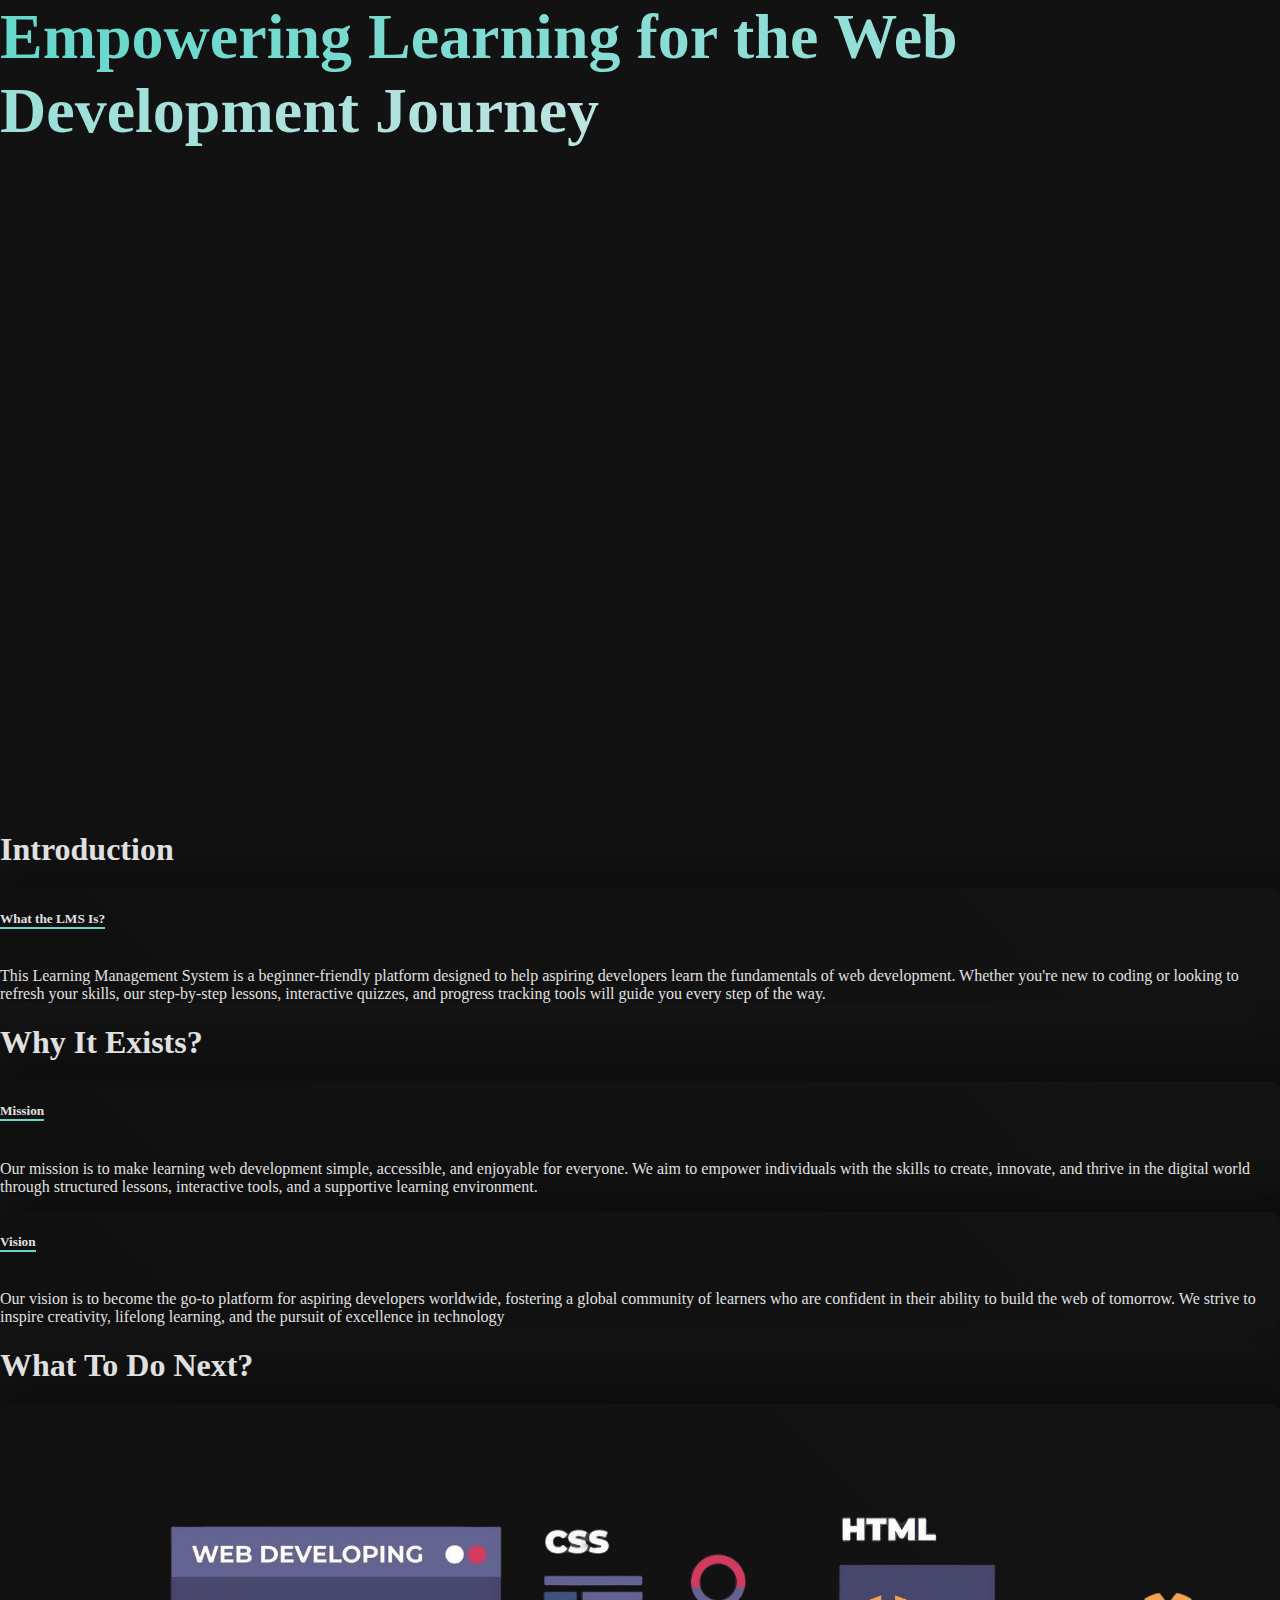
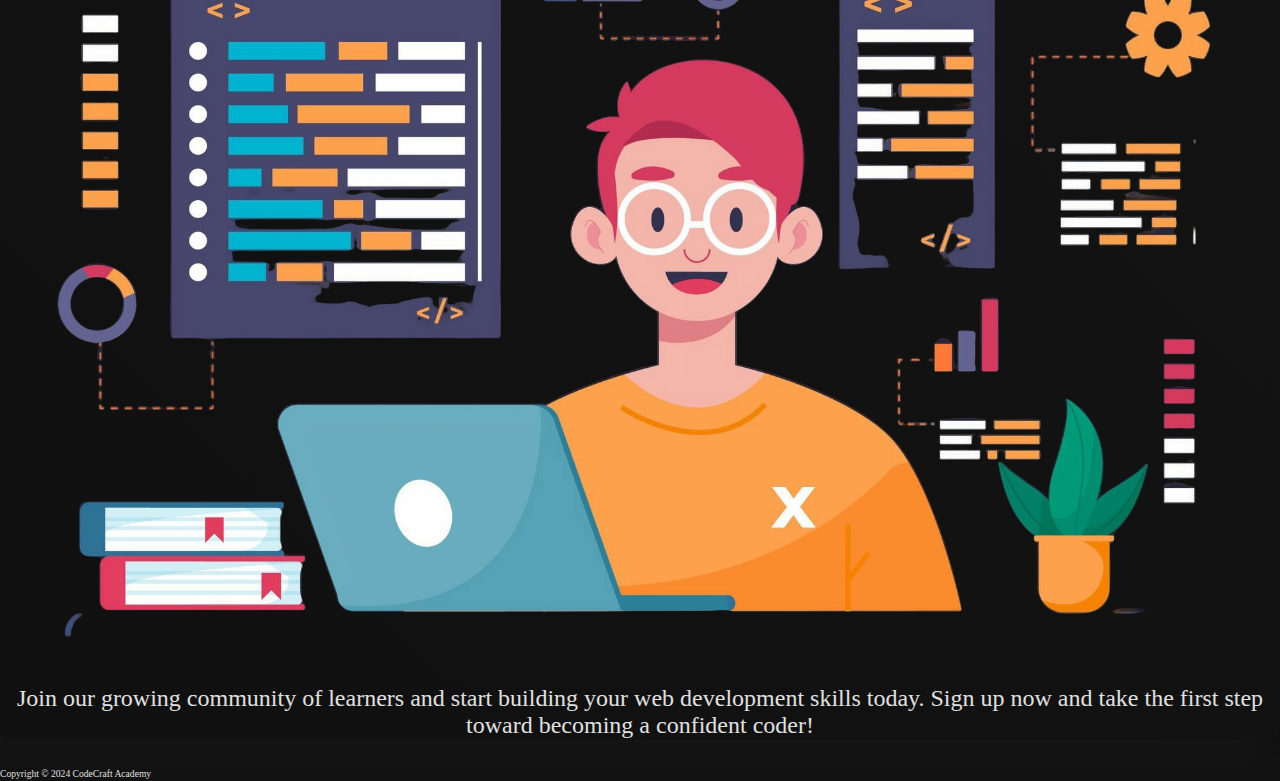
<file: About.html>
<!DOCTYPE html>
<html lang="en">
<head>
    <meta charset="UTF-8">
    <meta name="viewport" content="width=device-width, initial-scale=1.0">
    <title>About</title>
    <link rel="stylesheet" href="Style.css">
    <link href="https://cdn.jsdelivr.net/npm/bootstrap-icons/font/bootstrap-icons.css" rel="stylesheet">
</head>
<body>
    <div class="container-fluid p-0 about-page">
        <div class="wrap-section d-flex justify-content-center align-items-center">
            <section class="container">
                <span class="home-headline" id="home-headline">
                    Empowering Learning for the Web Development Journey
                </span>
            </section>
        </div>

        <section class="container-fluid">
            <h1 class="my-5 text-center section-headings">Introduction</h1>
            <section class="d-flex justify-content-center align-items-center inner-container p-2 rounded-1">
                <section class="introduction-text-container container p-4 rounded-1">
                    <h5 class="introduction-question mb-4">What the LMS Is?</h5>
                    <p class="introduction-answer mb-5">
                        This Learning Management System is a beginner-friendly platform designed to help aspiring developers learn the fundamentals of web development. Whether you're new to coding or looking to refresh your skills, our step-by-step lessons, interactive quizzes, and progress tracking tools will guide you every step of the way.
                    </p>
                </section>
            </section>
        </section>

        <section class="container-fluid">
            <h1 class="my-5 text-center section-headings">Why It Exists?</h1>
            <section>
                <div class="inner-container container p-2 d-flex justify-content-center align-items-center gap-2 rounded-1">
                    <section class="introduction-text-container p-4 rounded-1 col-md-2 col-sm-1 w-50 container p-0">
                        <h5 class="introduction-question mb-4 mission-vision-heading">Mission</h5>
                        <p class="introduction-answer">
                            Our mission is to make learning web development simple, accessible, and enjoyable for everyone. We aim to empower individuals with the skills to create, innovate, and thrive in the digital world through structured lessons, interactive tools, and a supportive learning environment.
                        </p>
                    </section>

                    <section class="introduction-text-container container w-50 p-4 rounded-1 col-md-2 col-sm-1 p-0">
                        <h5 class="introduction-question mb-4 mission-vision-heading">Vision</h5>
                        <p class="introduction-answer">
                            Our vision is to become the go-to platform for aspiring developers worldwide, fostering a global community of learners who are confident in their ability to build the web of tomorrow. We strive to inspire creativity, lifelong learning, and the pursuit of excellence in technology
                        </p>
                    </section>
                </div>   
            </section>
        </section>

        <section class="container-fluid">
            <h1 class="my-5 text-center section-headings">What To Do Next?</h1>
            <section class="container what-container d-flex justify-content-center align-items-center p-2">
                <div class="col-md-2 col-sm-1 w-50 container">
                    <img src="webdeveloper.png" class="what-img" alt="Web Developer">
                </div>
                <div class="container col-md-2 col-sm-1 w-50">
                    <p class="what-text">
                        Join our growing community of learners and start building your web development skills today. Sign up now and take the first step toward becoming a confident coder!
                    </p>
                </div>
            </section>
        </section>

        <footer class="d-flex justify-content-center mt-5">
            <span class="footer-text">Copyright &copy; 2024 CodeCraft Academy</span>
        </footer>
    </div>
</body>
</html>
</file>
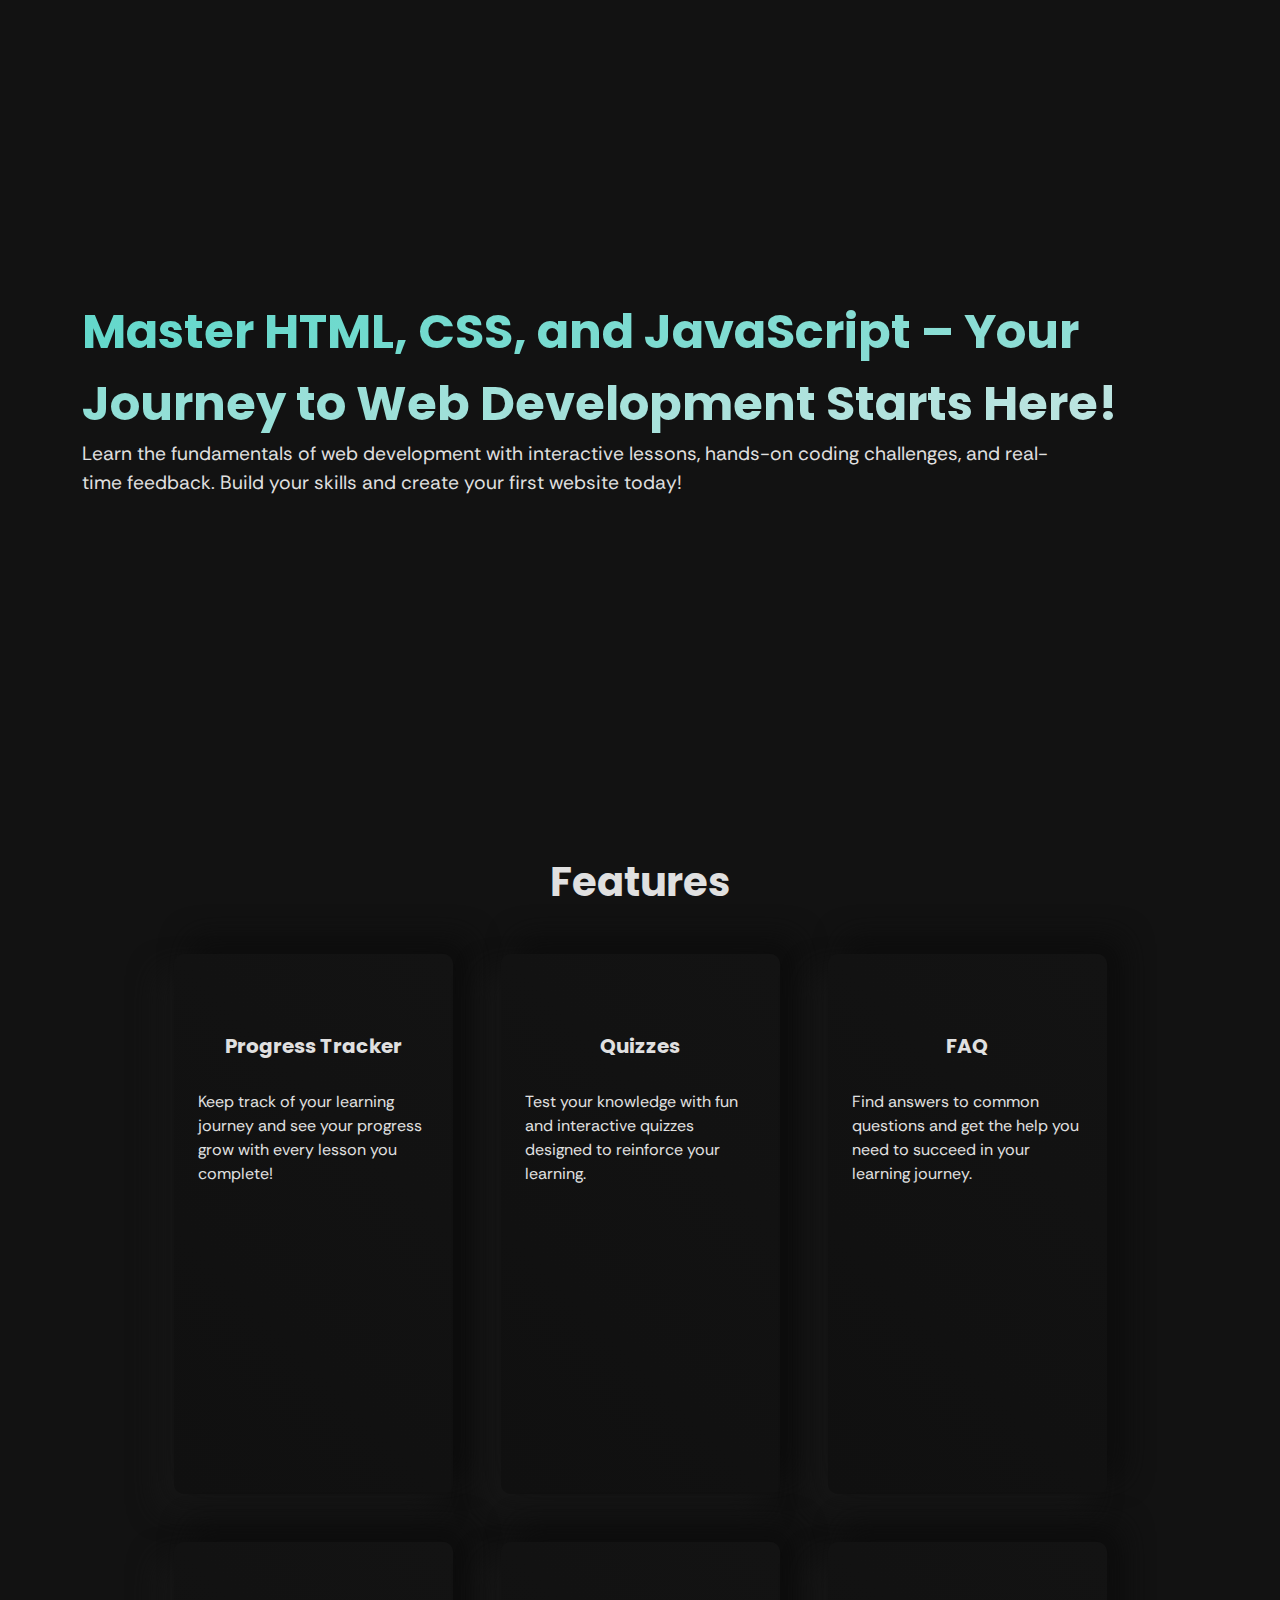
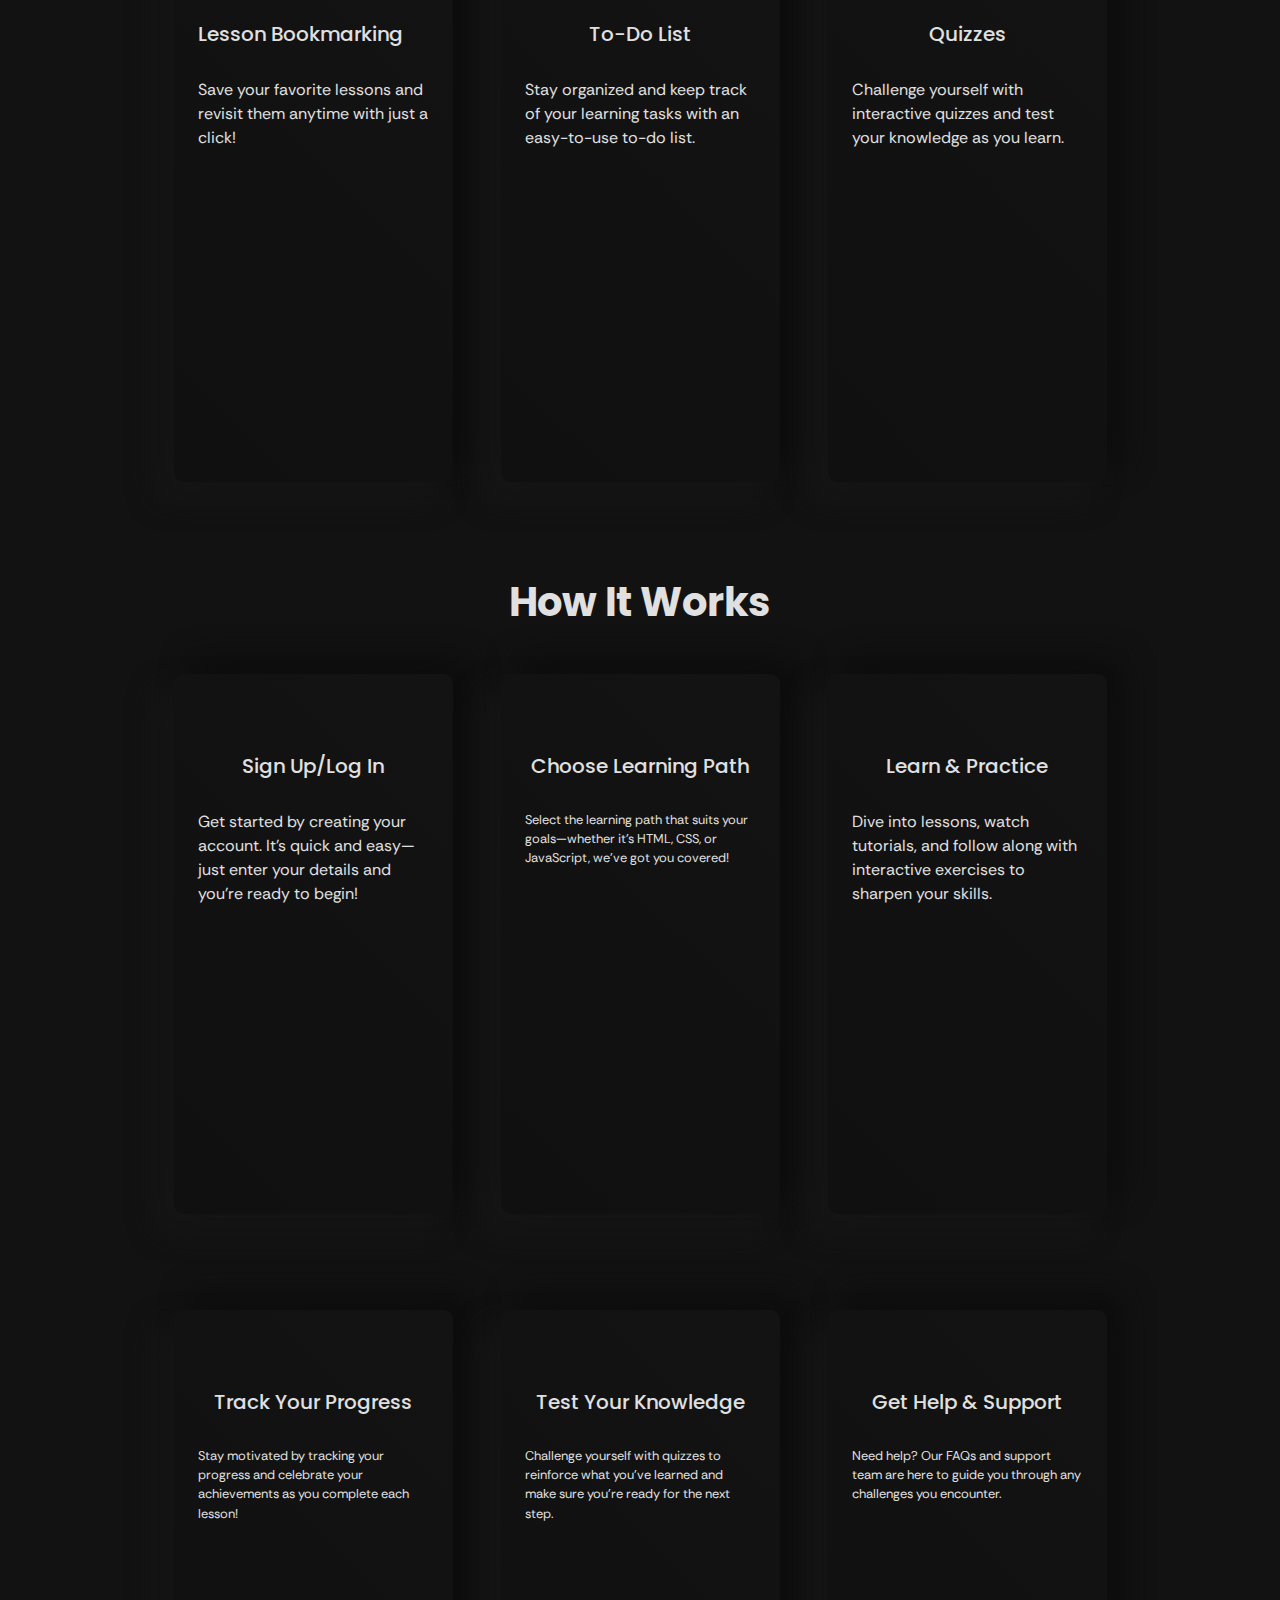
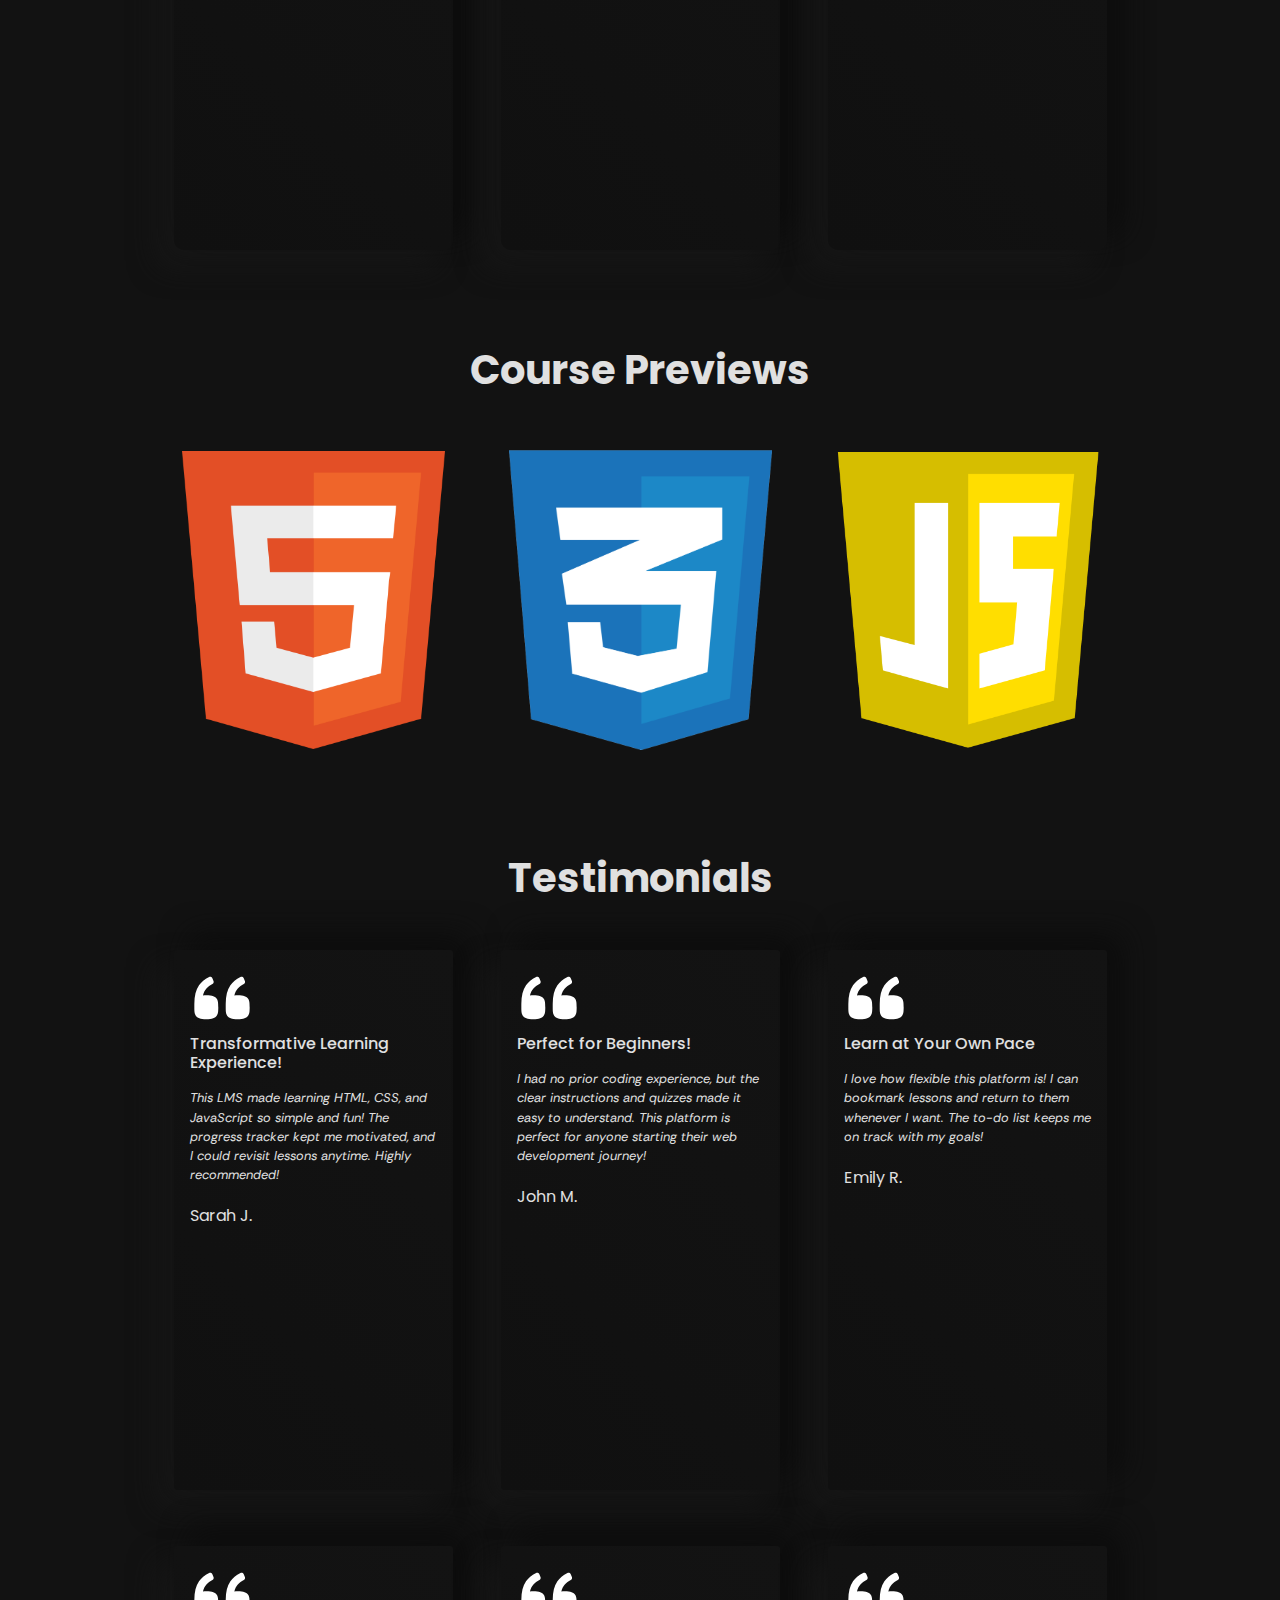
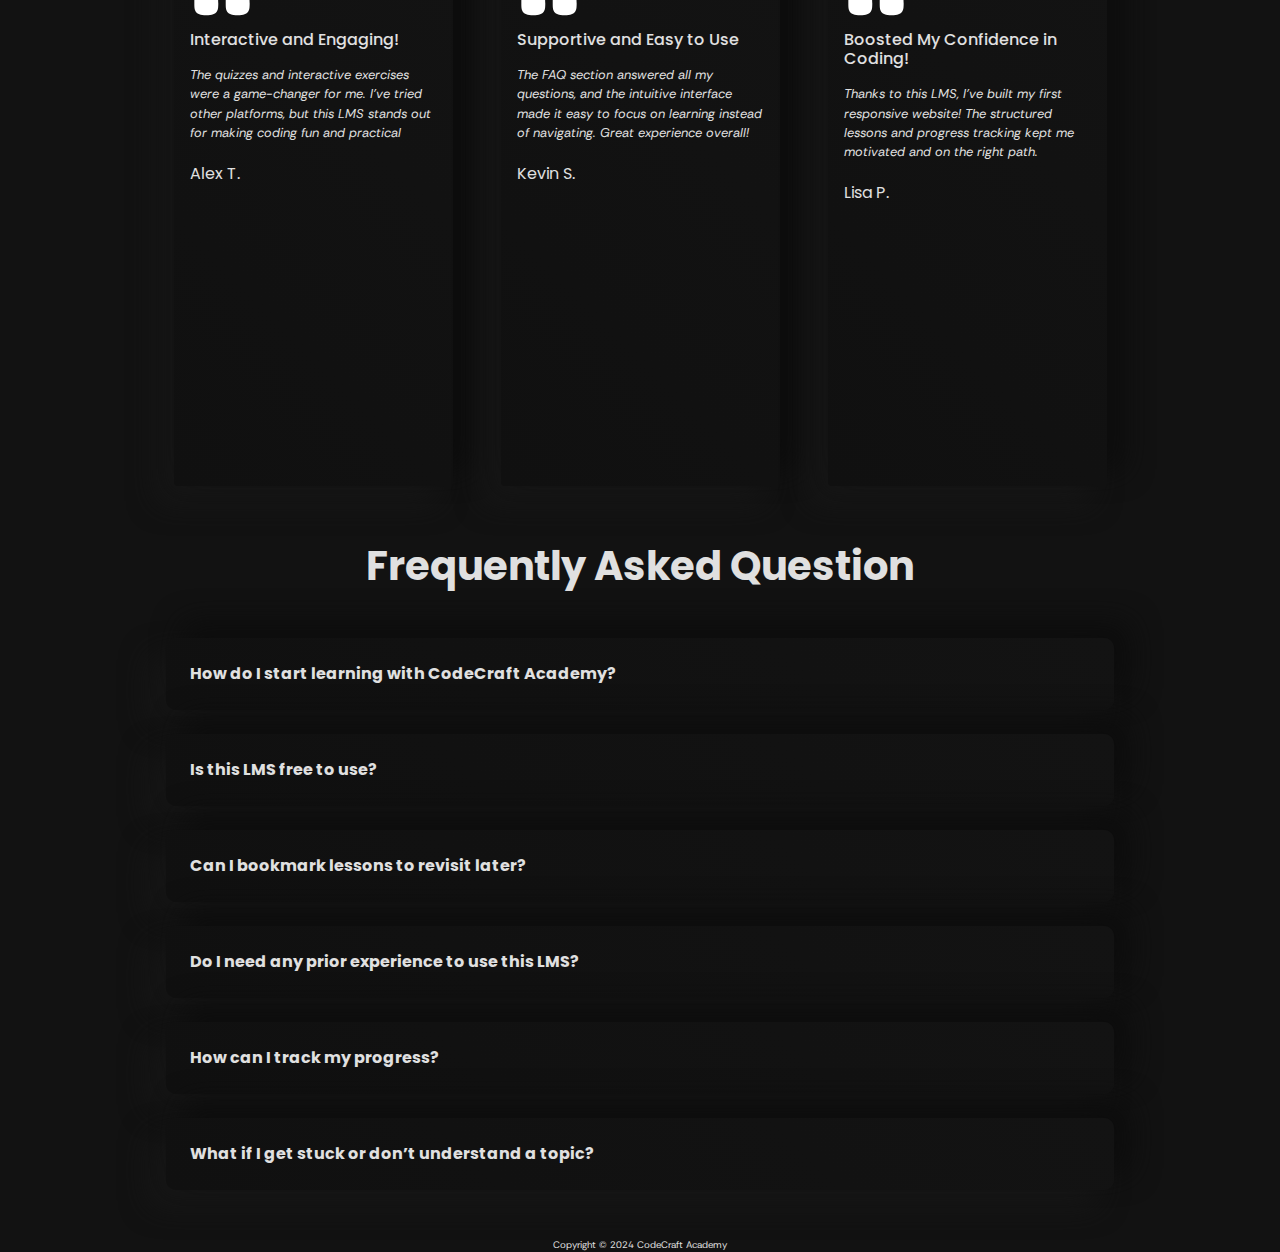
<file: HomeContent.html>
<!DOCTYPE html>
<html lang="en">
<head>
    <meta charset="UTF-8">
    <meta name="viewport" content="width=device-width, initial-scale=1.0">
    <title>Document</title>
    <link rel="stylesheet" href="https://cdn.jsdelivr.net/npm/bootstrap@5.3.3/dist/css/bootstrap.min.css" integrity="sha384-QWTKZyjpPEjISv5WaRU9OFeRpok6YctnYmDr5pNlyT2bRjXh0JMhjY6hW+ALEwIH" crossorigin="anonymous">
    <link rel="stylesheet" href="Style.css">
    <link href="https://fonts.googleapis.com/css2?family=Montserrat:ital,wght@0,100..900;1,100..900&family=Open+Sans:ital,wght@0,300..800;1,300..800&family=Poppins:ital,wght@0,100;0,200;0,300;0,400;0,500;0,600;0,700;0,800;0,900;1,100;1,200;1,300;1,400;1,500;1,600;1,700;1,800;1,900&family=Rethink+Sans:ital,wght@0,400..800;1,400..800&display=swap" rel="stylesheet">
</head>
<body>
    <div class="container-fluid p-0 home-page">
        <div class="wrap-section d-flex justify-content-center align-items-center">
            <section class="container">
                <span class="home-headline">Master HTML, CSS, and JavaScript – Your Journey to Web Development Starts Here!</span>
                <p class="home-subheadline">Learn the fundamentals of web development with interactive lessons, hands-on coding challenges, and real-time feedback. Build your skills and create your first website today!</p>
            </section>
        </div>

        <section class="container-fluid">
            <h1 class="my-5 text-center section-headings">Features</h1>
            <section class="container d-flex flex-wrap justify-content-center gap-5">
                <div class="col-md-3 col-sm-6 features-card p-2 d-flex flex-column gap-4">
                    <div class="p-3 d-block">
                        <i class="fa-solid fa-chart-bar features-icon"></i>
                    </div>
                    <div class="p-3 d-flex flex-column gap-4">
                        <h5 class="features-heading text-center fw-bold">Progress Tracker</h5>
                        <p class="features-text m-0">Keep track of your learning journey and see your progress grow with every lesson you complete!</p>
                    </div>
                </div>
                <div class="col-md-3 col-sm-6 features-card p-2 d-flex flex-column gap-4">
                    <div class="p-3 d-block">
                        <i class="fa-solid fa-circle-question features-icon"></i>
                    </div>
                    <div class="p-3 d-flex flex-column gap-4">
                        <h5 class="features-heading text-center fw-bold">Quizzes</h5>
                        <p class="features-text m-0">Test your knowledge with fun and interactive quizzes designed to reinforce your learning.</p>
                    </div>
                </div>
                <div class="col-md-3 col-sm-6 features-card p-2 d-flex flex-column gap-4">
                    <div class="p-3 d-block">
                        <i class="fa-solid fa-circle-info features-icon"></i>
                    </div>
                    <div class="p-3 d-flex flex-column gap-4">
                        <h5 class="features-heading text-center fw-bold">FAQ</h5>
                        <p class="features-text m-0">Find answers to common questions and get the help you need to succeed in your learning journey.</p>
                    </div>
                </div>
                <div class="col-md-3 col-sm-6 features-card p-2 d-flex flex-column gap-4">
                    <div class="p-3 d-block">
                        <i class="fa-solid fa-bookmark features-icon"></i>
                    </div>
                    <div class="p-3 d-flex flex-column gap-4">
                        <h5 class="features-heading">Lesson Bookmarking</h5>
                        <p class="features-text">Save your favorite lessons and revisit them anytime with just a click!</p>
                    </div>
                </div>
                <div class="col-md-3 col-sm-6 features-card p-2 d-flex flex-column gap-4">
                    <div class="p-3 d-block">
                        <i class="fa-solid fa-list-check features-icon"></i>
                    </div>
                    <div class="p-3 d-flex flex-column gap-4">
                        <h5 class="features-heading text-center">To-Do List</h5>
                        <p class="features-text">Stay organized and keep track of your learning tasks with an easy-to-use to-do list.</p>
                    </div>
                </div>
                <div class="col-md-3 col-sm-6 features-card p-2 d-flex flex-column gap-4 mb-5">
                    <div class="p-3 d-block">
                        <i class="fa-solid fa-puzzle-piece features-icon"></i>
                    </div>
                    <div class="p-3 d-flex flex-column gap-4">
                        <h5 class="features-heading text-center">Quizzes</h5>
                        <p class="features-text">Challenge yourself with interactive quizzes and test your knowledge as you learn.</p>
                    </div>
                </div>
            </section>
        </section> 
        
        <section class="container-fluid">
            <h1 class="my-5 text-center section-headings">How It Works</h1>
            <section class="container d-flex flex-wrap justify-content-center gap-5">
                <div class="col-md-3 col-sm-6 features-card p-2 d-flex flex-column gap-4 mb-5">
                    <div class="p-3 d-block">
                        <i class="fa-solid fa-1 features-icon"></i>
                    </div>
                    <div class="p-3 d-flex flex-column gap-4">
                        <h5 class="features-heading text-center">Sign Up/Log In</h5>
                        <p class="features-text">Get started by creating your account. It’s quick and easy—just enter your details and you’re ready to begin!</p>
                    </div>
                </div>
                <div class="col-md-3 col-sm-6 features-card p-2 d-flex flex-column gap-4 mb-5">
                    <div class="p-3 d-block">
                        <i class="fa-solid fa-2 features-icon"></i>
                    </div>
                    <div class="p-3 d-flex flex-column gap-4">
                        <h5 class="features-heading text-center">Choose Learning Path</h5>
                        <p class="features-text" id="features-text">Select the learning path that suits your goals—whether it’s HTML, CSS, or JavaScript, we’ve got you covered!</p>
                    </div>
                </div>
                <div class="col-md-3 col-sm-6 features-card p-2 d-flex flex-column gap-4 mb-5">
                    <div class="p-3 d-block">
                        <i class="fa-solid fa-3 features-icon"></i>
                    </div>
                    <div class="p-3 d-flex flex-column gap-4">
                        <h5 class="features-heading text-center">Learn & Practice</h5>
                        <p class="features-text">Dive into lessons, watch tutorials, and follow along with interactive exercises to sharpen your skills.</p>
                    </div>
                </div>
                <div class="col-md-3 col-sm-6 features-card p-2 d-flex flex-column gap-4 mb-5">
                    <div class="p-3 d-block">
                        <i class="fa-solid fa-4 features-icon"></i>
                    </div>
                    <div class="p-3 d-flex flex-column gap-4">
                        <h5 class="features-heading text-center">Track Your Progress</h5>
                        <p class="features-text" id="features-text">Stay motivated by tracking your progress and celebrate your achievements as you complete each lesson!</p>
                    </div>
                </div>
                <div class="col-md-3 col-sm-6 features-card p-2 d-flex flex-column gap-4 mb-5">
                    <div class="p-3 d-block">
                        <i class="fa-solid fa-5 features-icon"></i>
                    </div>
                    <div class="p-3 d-flex flex-column gap-4">
                        <h5 class="features-heading text-center">Test Your Knowledge</h5>
                        <p class="features-text" id="features-text">Challenge yourself with quizzes to reinforce what you've learned and make sure you’re ready for the next step.</p>
                    </div>
                </div>
                <div class="col-md-3 col-sm-6 features-card p-2 d-flex flex-column gap-4 mb-5">
                    <div class="p-3 d-block">
                        <i class="fa-solid fa-6 features-icon"></i>
                    </div>
                    <div class="p-3 d-flex flex-column gap-4">
                        <h5 class="features-heading text-center">Get Help & Support</h5>
                        <p class="features-text" id="features-text">Need help? Our FAQs and support team are here to guide you through any challenges you encounter.</p>
                    </div>
                </div>
            </section>
        </section>

        <section class="container-fluid">
            <h1 class="my-5 text-center section-headings">Course Previews</h1>
            <section class="container d-flex flex-wrap justify-content-center gap-5 course-wrap">
                <div class="col-md-3 col-sm-6 course-card rounded-1 p-2 mb-5 d-flex justify-content-center align-items-center">
                    <img src="htmlogo.png" alt="HTML" class="course-logo">
                    <div class="course-text p-1 container">
                        <h1 class="course-heading">HTML</h1>
                        <p class="course-description">The standard markup language used to structure the content of web pages. It defines the elements like headings, paragraphs, links, and images that form the backbone of a webpage.</p>
                    </div>
                </div>
                <div class="col-md-3 col-sm-6 course-card rounded-1 p-2 mb-5 d-flex justify-content-center align-items-center">
                    <img src="csslogo.png" alt="HTML" class="course-logo">
                    <div class="course-text p-1 container">
                        <h1 class="course-heading">CSS</h1>
                        <p class="course-description">A stylesheet language that controls the presentation of HTML elements. It enables you to style layouts, colors, fonts, and animations, making web pages visually appealing.</p>
                    </div>
                </div>
                <div class="col-md-3 col-sm-6 course-card rounded-1 p-2 mb-5 d-flex justify-content-center align-items-center">
                    <img src="javascriptlogo.png" alt="HTML" class="course-logo">
                    <div class="course-text p-1 container">
                        <h1 class="course-heading">JavaScript</h1>
                        <p class="course-description"> A versatile programming language that adds interactivity and dynamic behavior to web pages. It powers features like form validation, animations, and real-time updates.
                        </p>
                    </div>
                </div>
            </section>
        </section>

        <section class="container-fluid">
            <h1 class="my-5 text-center section-headings">Testimonials</h1>
            <section class="container d-flex flex-wrap justify-content-center gap-5 course-wrap">
                <div class="col-md-3 col-sm-6 features-card rounded-1 p-3 mb-2 d-flex flex-column gap-1">
                    <img src="quote.svg" class="testimonial-icon display-flex justify-content-center align-items-center" alt="Quote">
                    <div class="testimonial-card d-flex flex-column gap-2">
                        <h6 class="testimonial-heading">
                            Transformative Learning Experience!
                        </h6>
                        <p class="testimonial-text">
                            This LMS made learning HTML, CSS, and JavaScript so simple and fun! The progress tracker kept me motivated, and I could revisit lessons anytime. Highly recommended!
                        </p>
                    </div>
                    <p class="testimonial-user">Sarah J.</p>
                </div>
                <div class="col-md-3 col-sm-6 features-card rounded-1 p-3 mb-2 d-flex flex-column gap-1">
                    <img src="quote.svg" class="testimonial-icon display-flex justify-content-center align-items-center" alt="Quote">
                    <div class="testimonial-card d-flex flex-column gap-2">
                        <h6 class="testimonial-heading">
                            Perfect for Beginners!
                        </h6>
                        <p class="testimonial-text">
                            I had no prior coding experience, but the clear instructions and quizzes made it easy to understand. This platform is perfect for anyone starting their web development journey!
                        </p>
                    </div>
                    <p class="testimonial-user">John M.</p>
                </div>
                <div class="col-md-3 col-sm-6 features-card rounded-1 p-3 mb-2 d-flex flex-column gap-1">
                    <img src="quote.svg" class="testimonial-icon display-flex justify-content-center align-items-center" alt="Quote">
                    <div class="testimonial-card d-flex flex-column gap-2">
                        <h6 class="testimonial-heading">
                            Learn at Your Own Pace
                        </h6>
                        <p class="testimonial-text">
                            I love how flexible this platform is! I can bookmark lessons and return to them whenever I want. The to-do list keeps me on track with my goals!
                        </p>
                    </div>
                    <p class="testimonial-user">Emily R.</p>
                </div>
                <div class="col-md-3 col-sm-6 features-card rounded-1 p-3 mb-2 d-flex flex-column gap-1">
                    <img src="quote.svg" class="testimonial-icon display-flex justify-content-center align-items-center" alt="Quote">
                    <div class="testimonial-card d-flex flex-column gap-2">
                        <h6 class="testimonial-heading">
                            Interactive and Engaging!
                        </h6>
                        <p class="testimonial-text">
                            The quizzes and interactive exercises were a game-changer for me. I’ve tried other platforms, but this LMS stands out for making coding fun and practical
                        </p>
                    </div>
                    <p class="testimonial-user">Alex T.</p>
                </div>
                <div class="col-md-3 col-sm-6 features-card rounded-1 p-3 mb-2 d-flex flex-column gap-1">
                    <img src="quote.svg" class="testimonial-icon display-flex justify-content-center align-items-center" alt="Quote">
                    <div class="testimonial-card d-flex flex-column gap-2">
                        <h6 class="testimonial-heading">
                            Supportive and Easy to Use
                        </h6>
                        <p class="testimonial-text">
                            The FAQ section answered all my questions, and the intuitive interface made it easy to focus on learning instead of navigating. Great experience overall!
                        </p>
                    </div>
                    <p class="testimonial-user">Kevin S.</p>
                </div>
                <div class="col-md-3 col-sm-6 features-card rounded-1 p-3 mb-2 d-flex flex-column gap-1">
                    <img src="quote.svg" class="testimonial-icon display-flex justify-content-center align-items-center" alt="Quote">
                    <div class="testimonial-card d-flex flex-column gap-2">
                        <h6 class="testimonial-heading">
                            Boosted My Confidence in Coding!
                        </h6>
                        <p class="testimonial-text">
                            Thanks to this LMS, I’ve built my first responsive website! The structured lessons and progress tracking kept me motivated and on the right path.
                        </p>
                    </div>
                    <p class="testimonial-user">Lisa P.</p>
                </div>
            </section>
        </section>

        <section class="container-fluid">
            <h1 class="my-5 text-center section-headings">Frequently Asked Question</h1>
            <section class="container d-flex justify-content-center align-items-center flex-column gap-4">
                <details class="p-4">
                    <summary class="faq-question d-flex justify-content-between">How do I start learning with CodeCraft Academy?
                    <i class="fa-solid fa-caret-down"></i>
                    </summary>
                    <div class="faq-answer-container p-3 rounded-1 my-2">
                        <p class="faq-answer d-flex justify-content-center align-items-center m-0">
                            Getting started is easy! First, sign up by creating an account. Once you're registered, log in to access the dashboard, where you can choose your learning path—HTML, CSS, or JavaScript. From there, simply follow the lessons in order, track your progress, and test your skills with quizzes. If you ever need help, check the FAQ section or reach out for support!
                        </p> 
                    </div>
                </details>

                <details class="p-4">
                    <summary class="faq-question d-flex justify-content-between">Is this LMS free to use?
                        <i class="fa-solid fa-caret-down"></i>
                    </summary>
                    <div class="faq-answer-container p-3 rounded-1 my-2">
                        <p class="faq-answer d-flex justify-content-center align-items-center m-0">
                            Yes! All lessons, quizzes, and features are completely free to access. You can learn at your own pace without any subscription fees or hidden costs.
                        </p>
                    </div>
                </details>
                <details class="p-4">
                    <summary class="faq-question d-flex justify-content-between">Can I bookmark lessons to revisit later?
                        <i class="fa-solid fa-caret-down"></i>
                    </summary>
                    <div class="faq-answer-container p-3 rounded-1 my-2">
                        <p class="faq-answer d-flex justify-content-center align-items-center m-0">
                            Absolutely! Our bookmarking feature allows you to save lessons so you can quickly return to them whenever you need a refresher.
                        </p>
                    </div>
                </details>
                <details class="p-4">
                    <summary class="faq-question d-flex justify-content-between">Do I need any prior experience to use this LMS?
                        <i class="fa-solid fa-caret-down"></i>
                    </summary>
                    <div class="faq-answer-container p-3 rounded-1 my-2">
                        <p class="faq-answer d-flex justify-content-center align-items-center m-0">
                            No prior experience is needed! This LMS is designed for beginners, with step-by-step lessons that guide you through the basics of HTML, CSS, and JavaScript. It’s perfect for those just starting their coding journey.
                        </p>
                    </div>
                </details>
                <details class="p-4">
                    <summary class="faq-question d-flex justify-content-between">How can I track my progress?
                        <i class="fa-solid fa-caret-down"></i>
                    </summary>
                    <div class="faq-answer-container p-3 rounded-1 my-2">
                        <p class="faq-answer d-flex justify-content-center align-items-center m-0">
                            You can track your progress using our built-in progress tracker. It shows how many lessons you've completed and how much is left, helping you stay motivated and focused on your goals.
                        </p>
                    </div>
                </details>
                <details class="p-4">
                    <summary class="faq-question d-flex justify-content-between">What if I get stuck or don’t understand a topic?
                        <i class="fa-solid fa-caret-down"></i>
                    </summary>
                    <div class="faq-answer-container p-3 rounded-1 my-2">
                        <p class="faq-answer d-flex justify-content-center align-items-center m-0">
                            If you’re stuck, you can check out the FAQ section for quick answers or revisit the lesson for better understanding. You can also test your knowledge with quizzes to reinforce the concepts. We’re here to help you succeed!
                        </p>
                    </div>
                </details>
            </section>
        </section>

        <footer class="d-flex justify-content-center mt-5">
            <span class="footer-text">Copyright &copy; 2024 CodeCraft Academy</span>
        </footer>
    </div>

    <script src="Application.js"></script>
</body>
</html>
</file>
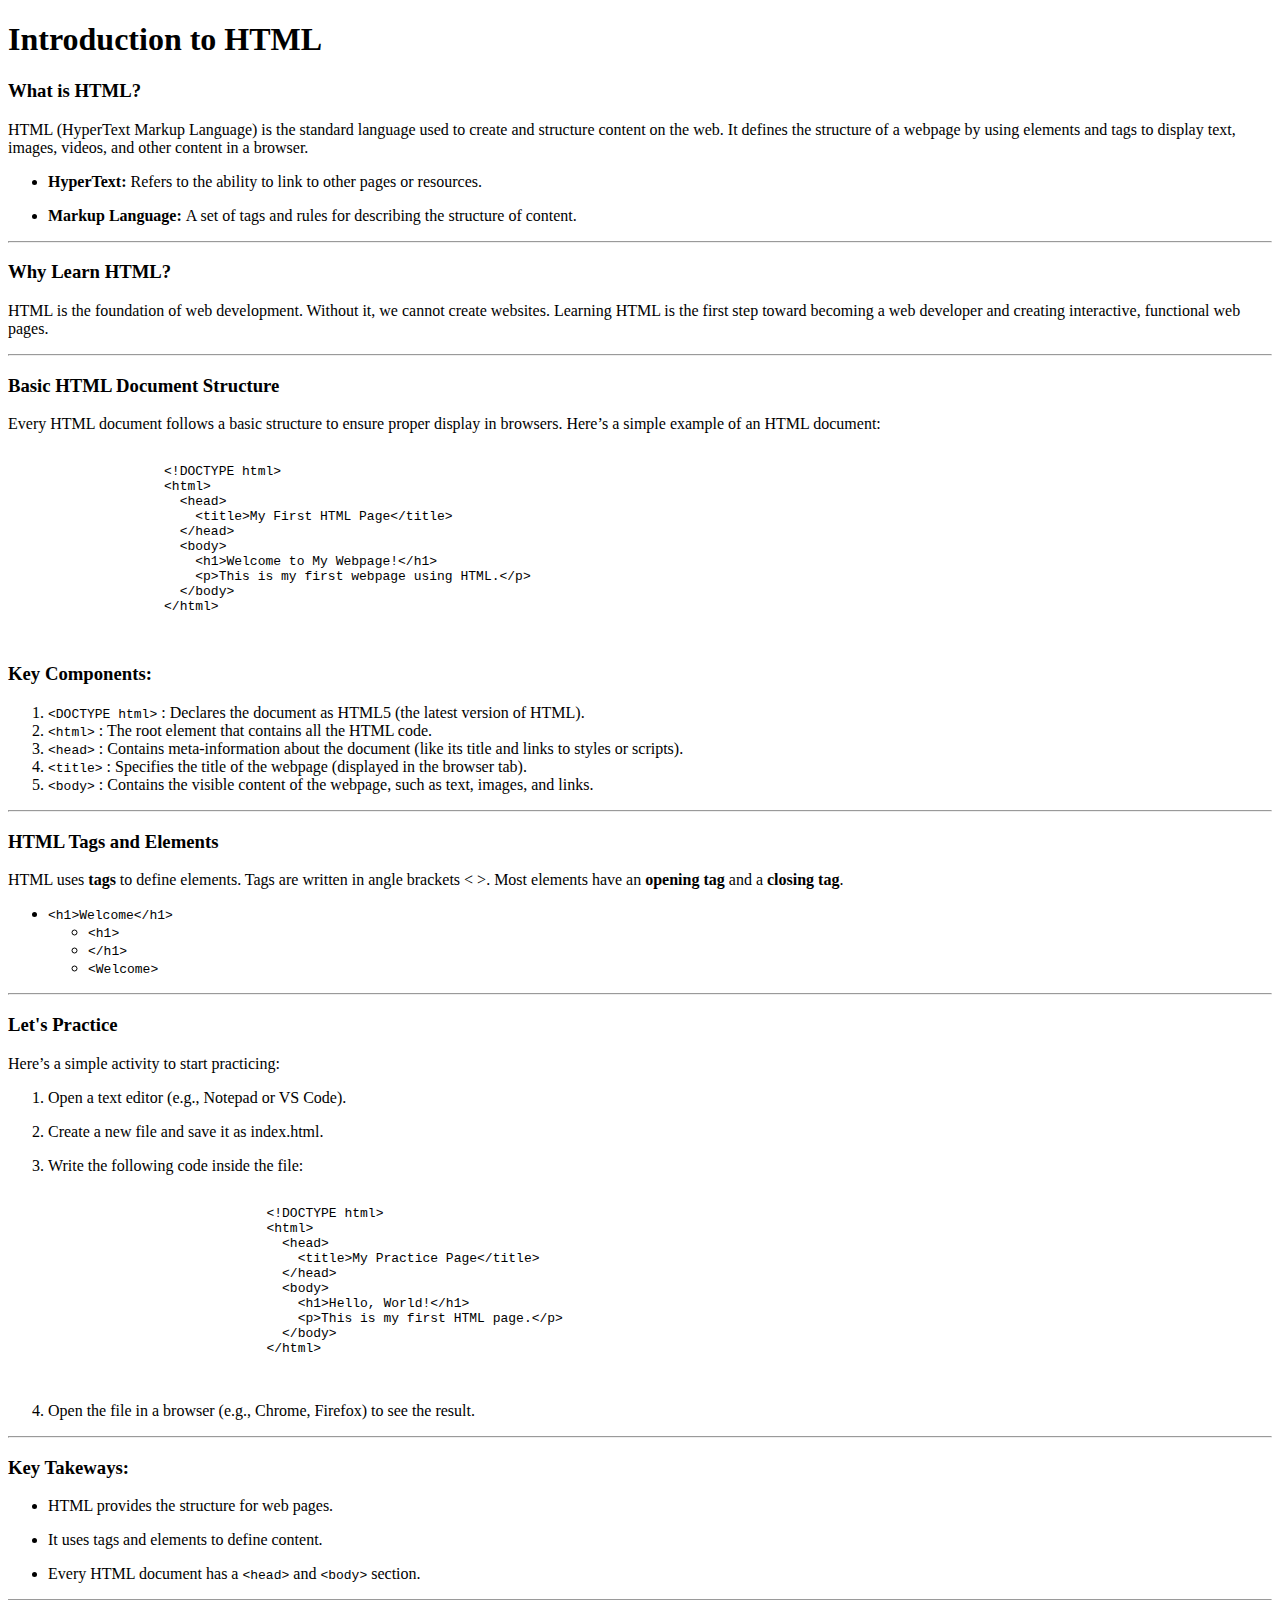
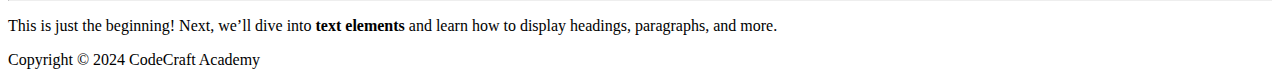
<file: HtmlIntroduction.html>
<!DOCTYPE html>
<html lang="en">
<head>
    <meta charset="UTF-8">
    <meta name="viewport" content="width=device-width, initial-scale=1.0">
    <title>HTML Introduction</title>
</head>
<body>
    <main class="container-fluid">
        <h1 class="sidebar-headlines">Introduction to HTML</h1>

        <section class="container p-0 my-5">
            <h3 class="lesson-heading">What is HTML?</h3>
            <p class="section-contents-texts">HTML (HyperText Markup Language) is the standard language used to create and structure content on the web. It defines the structure of a webpage by using elements and tags to display text, images, videos, and other content in a browser.
            </p>
            <ul>
                <li class="list">
                    <p><strong>HyperText: </strong>Refers to the ability to link to other pages or resources.
                    </p>
                </li>
                <li class="list">
                    <p><strong>Markup Language: </strong>A set of tags and rules for describing the structure of content.
                    </p>
                </li>
            </ul>
        </section>

        <hr>

        <section class="container p-0 my-5">
            <h3 class="lesson-heading">Why Learn HTML?</h3>
            <p class="section-contents-texts">HTML is the foundation of web development. Without it, we cannot create websites. Learning HTML is the first step toward becoming a web developer and creating interactive, functional web pages.
            </p>
        </section>

        <hr>

        <section class="container p-0 my-5">
            <h3 class="lesson-heading">Basic HTML Document Structure</h3>
            <p class="section-contents-texts">
                Every HTML document follows a basic structure to ensure proper display in browsers. Here’s a simple example of an HTML document:
            </p>
            <div class="sample-syntax-container">
                <pre>
                    <code>
                    &lt;!DOCTYPE html&gt;
                    &lt;html&gt;
                      &lt;head&gt;
                        &lt;title&gt;My First HTML Page&lt;/title&gt;
                      &lt;/head&gt;
                      &lt;body&gt;
                        &lt;h1&gt;Welcome to My Webpage!&lt;/h1&gt;
                        &lt;p&gt;This is my first webpage using HTML.&lt;/p&gt;
                      &lt;/body&gt;
                    &lt;/html&gt;
                    </code>
                </pre>                    
            </div>
            <h3 class="lesson-heading">Key Components: </h3>
            <ol>
                <li>
                    <code>&lt;DOCTYPE html&gt;</code> : Declares the document as HTML5 (the latest version of HTML).
                </li>
                <li>
                    <code>&lt;html&gt;</code> : The root element that contains all the HTML code.
                </li>
                <li>
                    <code>&lt;head&gt;</code> : Contains meta-information about the document (like its title and links to styles or scripts).
                </li>
                <li>
                    <code>&lt;title&gt;</code> : Specifies the title of the webpage (displayed in the browser tab).
                </li>
                <li>
                    <code>&lt;body&gt;</code> : Contains the visible content of the webpage, such as text, images, and links.
                </li>
            </ol>
        </section>

        <hr>

        <section class="container p-0 my-5">
            <h3 class="lesson-heading">HTML Tags and Elements</h3>
            <p class="section-contents-texts">
                HTML uses <strong>tags</strong> to define elements. Tags are written in angle brackets < >. Most elements have an  <strong>opening tag</strong> and a  <strong>closing tag</strong>.
            </p>

            <ul>
                <li class="list">
                    <div class="sample-syntax-container">
                        <code>&lt;h1&gt;Welcome&lt;/h1&gt;</code>
                    </div>   
                </li>
                <ul>
                    <li class="list">
                        <code>&lt;h1&gt;</code>
                    </li>
                    <li class="list">
                        <code>&lt;/h1&gt;</code>
                    </li>
                    <li class="list">
                        <code>&lt;Welcome&gt;</code>
                    </li>
                </ul>
            </ul>
        </section>

        <hr>

        <section class="container p-0 my-5">
            <h3 class="lesson-heading">Let's Practice</h3>
            <p class="section-contents-texts">Here’s a simple activity to start practicing:</p>
            <ol>
                <li>
                    <p class="m-0">Open a text editor (e.g., Notepad or VS Code).</p>
                </li>
                <li>
                    <p class="m-0">Create a new file and save it as index.html.</p>
                </li>
                <li>
                    <p>Write the following code inside the file:</p>
                    <div class="sample-syntax-container">
                        <pre>
                            <code>
                            &lt;!DOCTYPE html&gt;
                            &lt;html&gt;
                              &lt;head&gt;
                                &lt;title&gt;My Practice Page&lt;/title&gt;
                              &lt;/head&gt;
                              &lt;body&gt;
                                &lt;h1&gt;Hello, World!&lt;/h1&gt;
                                &lt;p&gt;This is my first HTML page.&lt;/p&gt;
                              &lt;/body&gt;
                            &lt;/html&gt;
                            </code>
                        </pre>
                    </div>
                </li>
                <li>
                    <p>Open the file in a browser (e.g., Chrome, Firefox) to see the result.</p>
                </li>
            </ol>
        </section>

        <hr>

        <section class="container p-0 my-5">
            <h3 class="lesson-heading">Key Takeways: </h3>
            <ul>
                <li class="list">
                    <p class="m-0">HTML provides the structure for web pages.</p>
                </li>
                <li class="list">
                    <p class="m-0">It uses tags and elements to define content.</p>
                </li>
                <li class="list">
                    <p class="m-0">Every HTML document has a <code>&lt;head&gt;</code> and <code>&lt;body&gt;</code> section.</p>
                </li>
            </ul>
        </section>

        <hr>

        <p class="section-contents-texts">This is just the beginning! Next, we’ll dive into <strong>text elements</strong> and learn how to display headings, paragraphs, and more.</p>
        
        <footer class="d-flex justify-content-center mt-5">
            <span class="footer-text">Copyright &copy; 2024 CodeCraft Academy</span>
        </footer>
    </main>
</body>
</html>
</file>
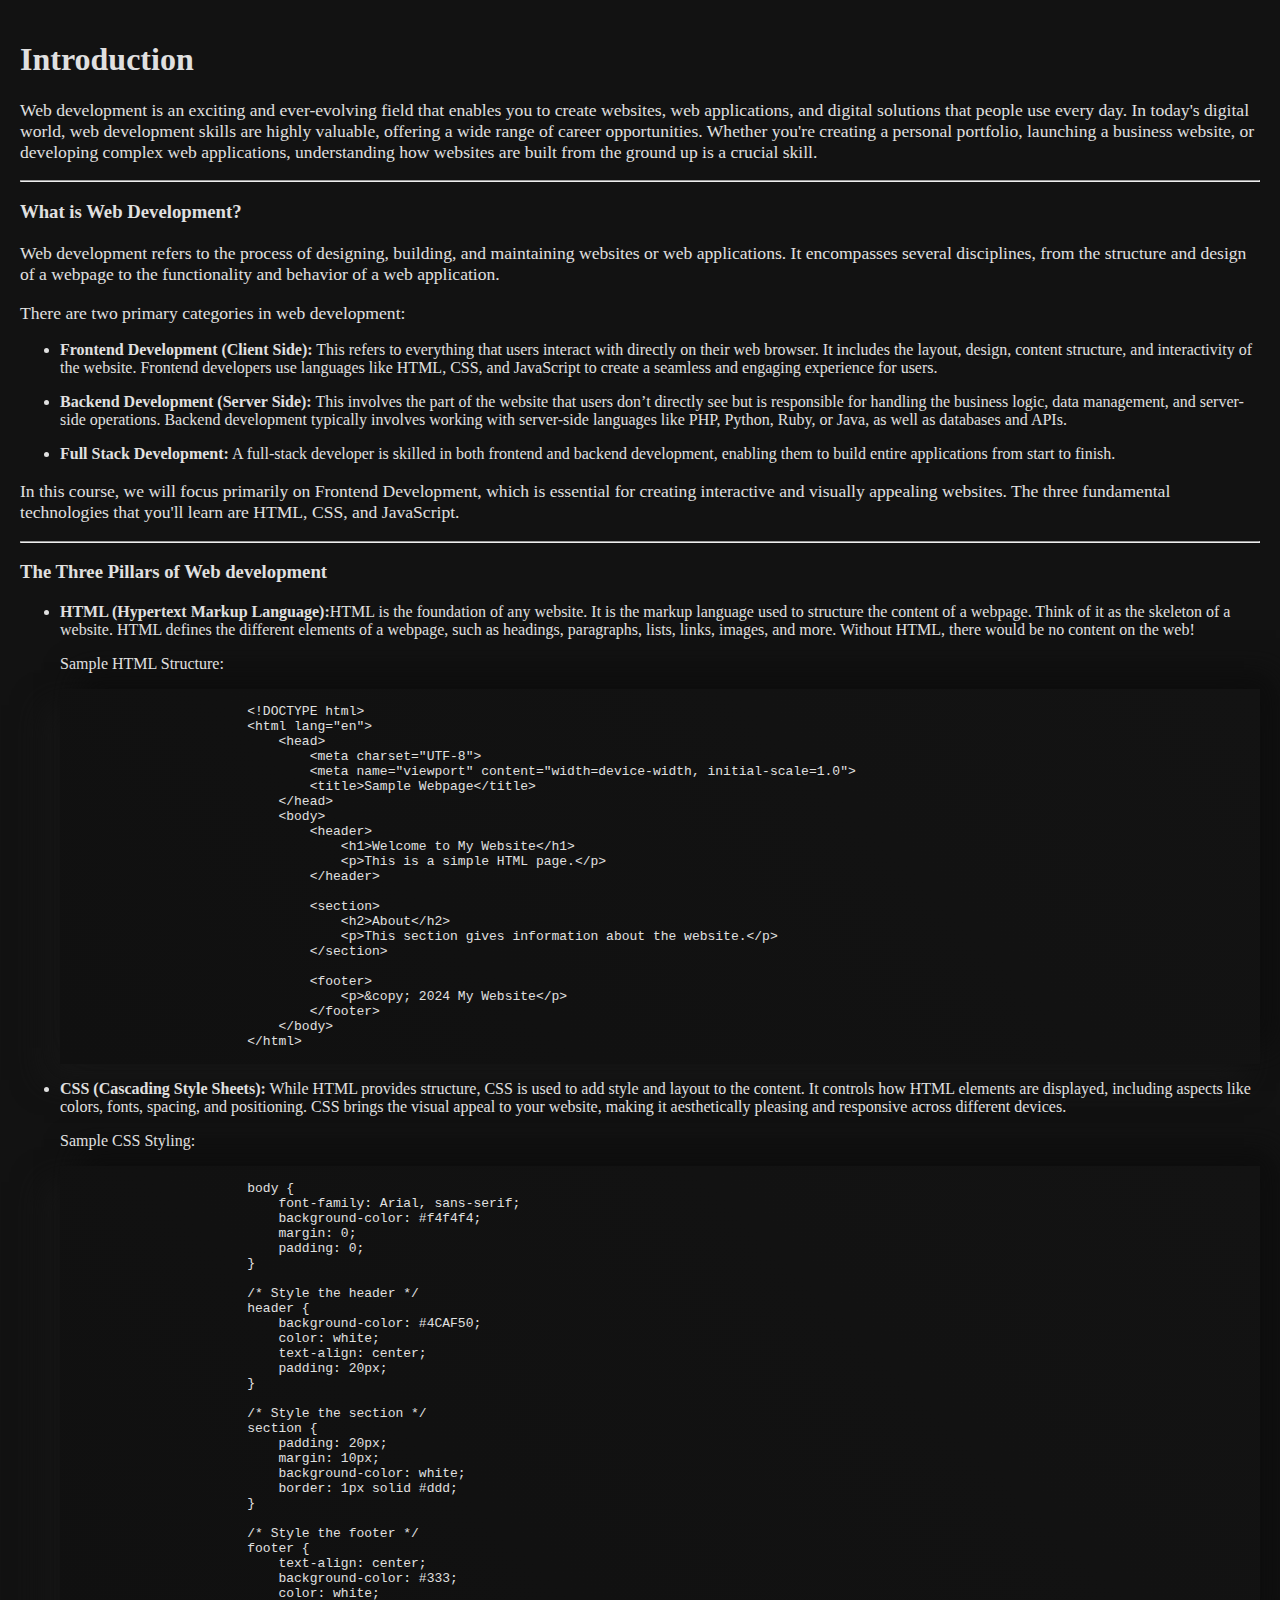
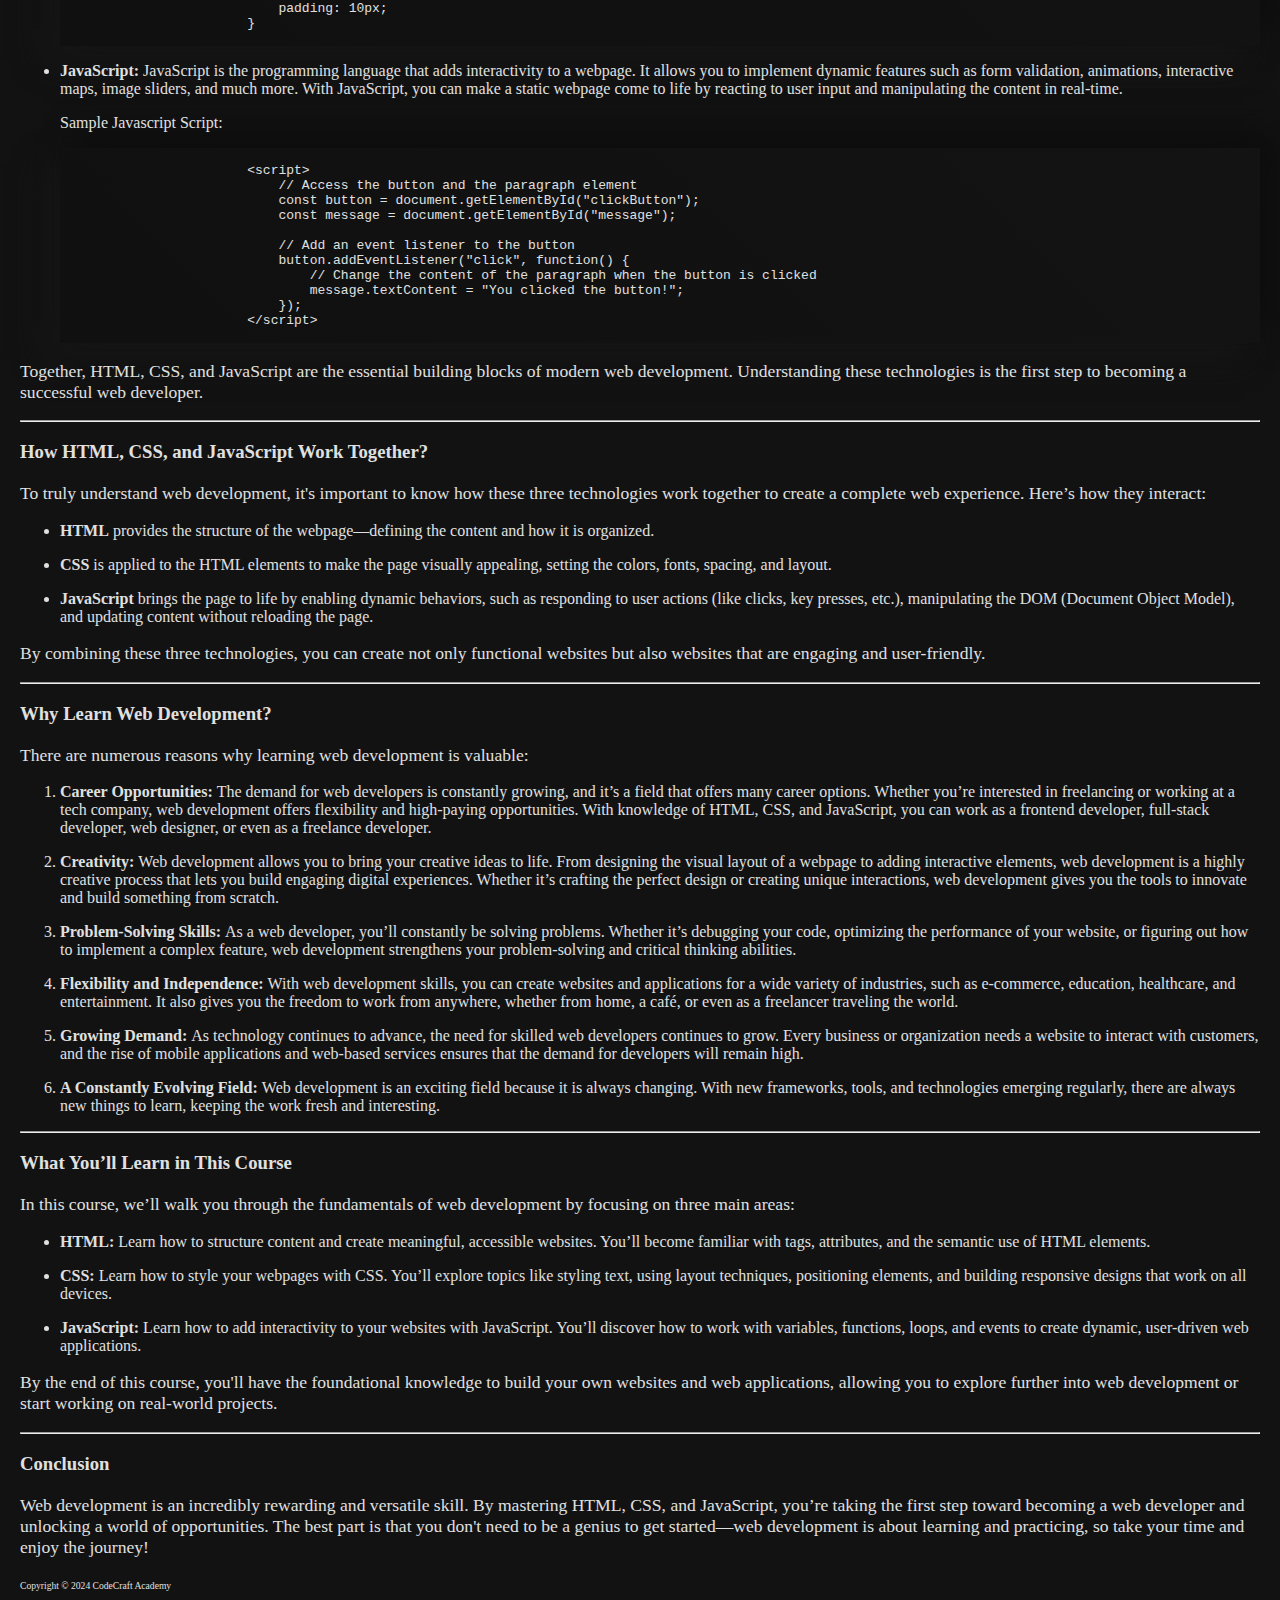
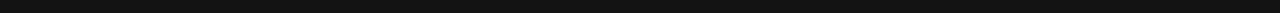
<file: Introduction.html>
<!DOCTYPE html>
<html lang="en">
<head>
    <meta charset="UTF-8">
    <meta name="viewport" content="width=device-width, initial-scale=1.0">
    <title>Introduction</title>
    <link rel="stylesheet" href="Style.css">
    <link href="https://cdn.jsdelivr.net/npm/bootstrap-icons/font/bootstrap-icons.css" rel="stylesheet">
</head>
<body>
    <main class="container-fluid">
        <h1 class="sidebar-headlines">Introduction</h1>

        <section class="container p-0 my-5">
            <p class="section-contents-texts">Web development is an exciting and ever-evolving field that enables you to create websites, web applications, and digital solutions that people use every day. In today's digital world, web development skills are highly valuable, offering a wide range of career opportunities. Whether you're creating a personal portfolio, launching a business website, or developing complex web applications, understanding how websites are built from the ground up is a crucial skill.</p>
        </section>

        <hr>

        <section class="container p-0 my-5">
            <h3 class="section-headings" id="sidebar-headlines">What is Web Development?</h3>
            <p class="section-contents-texts">Web development refers to the process of designing, building, and maintaining websites or web applications. It encompasses several disciplines, from the structure and design of a webpage to the functionality and behavior of a web application.</p>

            <p class="section-contents-texts">There are two primary categories in web development:</p>
            <ul>
                <li class="list">
                    <p><strong>Frontend Development (Client Side):</strong> This refers to everything that users interact with directly on their web browser. It includes the layout, design, content structure, and interactivity of the website. Frontend developers use languages like HTML, CSS, and JavaScript to create a seamless and engaging experience for users.
                    </p>
                </li>

                <li class="list">
                    <p><strong>Backend Development (Server Side):</strong> This involves the part of the website that users don’t directly see but is responsible for handling the business logic, data management, and server-side operations. Backend development typically involves working with server-side languages like PHP, Python, Ruby, or Java, as well as databases and APIs.
                    </p>
                </li>

                <li class="list">
                    <p><strong>Full Stack Development:</strong> A full-stack developer is skilled in both frontend and backend development, enabling them to build entire applications from start to finish.
                    </p>
                </li>
            </ul>

            <p class="section-contents-texts">In this course, we will focus primarily on Frontend Development, which is essential for creating interactive and visually appealing websites. The three fundamental technologies that you'll learn are HTML, CSS, and JavaScript.</p>
        </section>

        <hr>

        <section class="container p-0 my-5">
            <h3 class="section-headings" id="sidebar-headlines">The Three Pillars of Web development</h3>
            <ul>
                <li class="list">
                    <p><strong>HTML (Hypertext Markup Language):</strong>HTML is the foundation of any website. It is the markup language used to structure the content of a webpage. Think of it as the skeleton of a website. HTML defines the different elements of a webpage, such as headings, paragraphs, lists, links, images, and more. Without HTML, there would be no content on the web!
                    </p>
                </li>
                <p class="sample-syntax-text">Sample HTML Structure:</p>
                <div class="sample-syntax-container">
                    <pre><code>
                        &lt;!DOCTYPE html&gt;
                        &lt;html lang="en"&gt;
                            &lt;head&gt;
                                &lt;meta charset="UTF-8"&gt;
                                &lt;meta name="viewport" content="width=device-width, initial-scale=1.0"&gt;
                                &lt;title&gt;Sample Webpage&lt;/title&gt;
                            &lt;/head&gt;
                            &lt;body&gt;
                                &lt;header&gt;
                                    &lt;h1&gt;Welcome to My Website&lt;/h1&gt;
                                    &lt;p&gt;This is a simple HTML page.&lt;/p&gt;
                                &lt;/header&gt;
                        
                                &lt;section&gt;
                                    &lt;h2&gt;About&lt;/h2&gt;
                                    &lt;p&gt;This section gives information about the website.&lt;/p&gt;
                                &lt;/section&gt;
                        
                                &lt;footer&gt;
                                    &lt;p&gt;&amp;copy; 2024 My Website&lt;/p&gt;
                                &lt;/footer&gt;
                            &lt;/body&gt;
                        &lt;/html&gt;
                    </code></pre>
                </div>

                <li class="list">
                    <p><strong>CSS (Cascading Style Sheets):</strong> While HTML provides structure, CSS is used to add style and layout to the content. It controls how HTML elements are displayed, including aspects like colors, fonts, spacing, and positioning. CSS brings the visual appeal to your website, making it aesthetically pleasing and responsive across different devices.
                    </p>
                </li>
                <p class="sample-syntax-text">Sample CSS Styling:</p>
                <div class="sample-syntax-container">
                    <pre><code>
                        body {
                            font-family: Arial, sans-serif;
                            background-color: #f4f4f4;
                            margin: 0;
                            padding: 0;
                        }
                        
                        /* Style the header */
                        header {
                            background-color: #4CAF50;
                            color: white;
                            text-align: center;
                            padding: 20px;
                        }
                        
                        /* Style the section */
                        section {
                            padding: 20px;
                            margin: 10px;
                            background-color: white;
                            border: 1px solid #ddd;
                        }
                        
                        /* Style the footer */
                        footer {
                            text-align: center;
                            background-color: #333;
                            color: white;
                            padding: 10px;
                        }
                     </code></pre>
                </div>

                <li class="list">
                    <p><strong>JavaScript:</strong> JavaScript is the programming language that adds interactivity to a webpage. It allows you to implement dynamic features such as form validation, animations, interactive maps, image sliders, and much more. With JavaScript, you can make a static webpage come to life by reacting to user input and manipulating the content in real-time.
                    </p>
                </li>
                <p class="sample-syntax-text">Sample Javascript Script:</p>
                <div class="sample-syntax-container">
                    <pre><code>
                        &lt;script&gt;
                            // Access the button and the paragraph element
                            const button = document.getElementById("clickButton");
                            const message = document.getElementById("message");
                        
                            // Add an event listener to the button
                            button.addEventListener("click", function() {
                                // Change the content of the paragraph when the button is clicked
                                message.textContent = "You clicked the button!";
                            });
                        &lt;/script&gt;
                    </code></pre>   
                </div>
            </ul>
            <p class="section-contents-texts">Together, HTML, CSS, and JavaScript are the essential building blocks of modern web development. Understanding these technologies is the first step to becoming a successful web developer.</p>
        </section>

        <hr>

        <section class="container p-0 my-5">
            <h3 class="section-headings">How HTML, CSS, and JavaScript Work Together?</h3>
            <p class="section-contents-texts">To truly understand web development, it's important to know how these three technologies work together to create a complete web experience. Here’s how they interact:            </p>
            <ul>
                <li class="list">
                    <p><strong>HTML</strong> provides the structure of the webpage—defining the content and how it is organized.
                    </p>
                </li>

                <li class="list">
                    <p><strong>CSS</strong> is applied to the HTML elements to make the page visually appealing, setting the colors, fonts, spacing, and layout.
                    </p>
                </li>

                <li class="list">
                    <p><strong>JavaScript</strong> brings the page to life by enabling dynamic behaviors, such as responding to user actions (like clicks, key presses, etc.), manipulating the DOM (Document Object Model), and updating content without reloading the page.
                    </p>
                </li>
            </ul>

            <p class="section-contents-texts">By combining these three technologies, you can create not only functional websites but also websites that are engaging and user-friendly.</p>
        </section>

        <hr>

        <section class="container p-0 my-5">
            <h3 class="section-headings" id="sidebar-headlines">Why Learn Web Development?</h3>
            <p class="section-contents-texts">There are numerous reasons why learning web development is valuable:</p> 
            <ol>
                <li>
                    <p><strong>Career Opportunities: </strong>The demand for web developers is constantly growing, and it’s a field that offers many career options. Whether you’re interested in freelancing or working at a tech company, web development offers flexibility and high-paying opportunities. With knowledge of HTML, CSS, and JavaScript, you can work as a frontend developer, full-stack developer, web designer, or even as a freelance developer.
                    </p>
                </li>
                <li>
                    <p><strong>Creativity: </strong>Web development allows you to bring your creative ideas to life. From designing the visual layout of a webpage to adding interactive elements, web development is a highly creative process that lets you build engaging digital experiences. Whether it’s crafting the perfect design or creating unique interactions, web development gives you the tools to innovate and build something from scratch.</p>
                </li>
                <li>
                    <p><strong>Problem-Solving Skills: </strong>As a web developer, you’ll constantly be solving problems. Whether it’s debugging your code, optimizing the performance of your website, or figuring out how to implement a complex feature, web development strengthens your problem-solving and critical thinking abilities.
                    </p>
                </li>
                <li>
                    <p><strong>Flexibility and Independence: </strong>With web development skills, you can create websites and applications for a wide variety of industries, such as e-commerce, education, healthcare, and entertainment. It also gives you the freedom to work from anywhere, whether from home, a café, or even as a freelancer traveling the world.
                    </p>
                </li>
                <li>
                    <p><strong>Growing Demand: </strong>As technology continues to advance, the need for skilled web developers continues to grow. Every business or organization needs a website to interact with customers, and the rise of mobile applications and web-based services ensures that the demand for developers will remain high.
                    </p>
                </li>
                <li>
                    <p><strong>A Constantly Evolving Field: </strong>Web development is an exciting field because it is always changing. With new frameworks, tools, and technologies emerging regularly, there are always new things to learn, keeping the work fresh and interesting.
                    </p> 
                </li>
            </ol>
        </section>

        <hr>

        <section class="container p-0 my-5">
            <h3 class="section-headings" id="sidebar-headlines">What You’ll Learn in This Course</h3>
            <p class="section-contents-texts">In this course, we’ll walk you through the fundamentals of web development by focusing on three main areas:</p>
            <ul>
                <li class="list">
                    <p><strong>HTML:</strong> Learn how to structure content and create meaningful, accessible websites. You’ll become familiar with tags, attributes, and the semantic use of HTML elements.
                    </p>
                </li>

                <li class="list">
                    <p><strong>CSS:</strong> Learn how to style your webpages with CSS. You’ll explore topics like styling text, using layout techniques, positioning elements, and building responsive designs that work on all devices.</p>
                </li>

                <li class="list">
                    <p><strong>JavaScript:</strong> Learn how to add interactivity to your websites with JavaScript. You’ll discover how to work with variables, functions, loops, and events to create dynamic, user-driven web applications.</p>
                </li>
            </ul>

            <p class="section-contents-texts">By the end of this course, you'll have the foundational knowledge to build your own websites and web applications, allowing you to explore further into web development or start working on real-world projects.</p>
        </section>

        <hr>

        <section class="container p-0 my-5">
            <h3 class="section-headings" id="sidebar-headlines">Conclusion</h3>
            <p class="section-contents-texts">Web development is an incredibly rewarding and versatile skill. By mastering HTML, CSS, and JavaScript, you’re taking the first step toward becoming a web developer and unlocking a world of opportunities. The best part is that you don't need to be a genius to get started—web development is about learning and practicing, so take your time and enjoy the journey!</p>
        </section>

        <footer class="d-flex justify-content-center mt-5">
            <span class="footer-text">Copyright &copy; 2024 CodeCraft Academy</span>
        </footer>

    </main>

    <script src="Routing.js"></script>
</body>
</html>
</file>
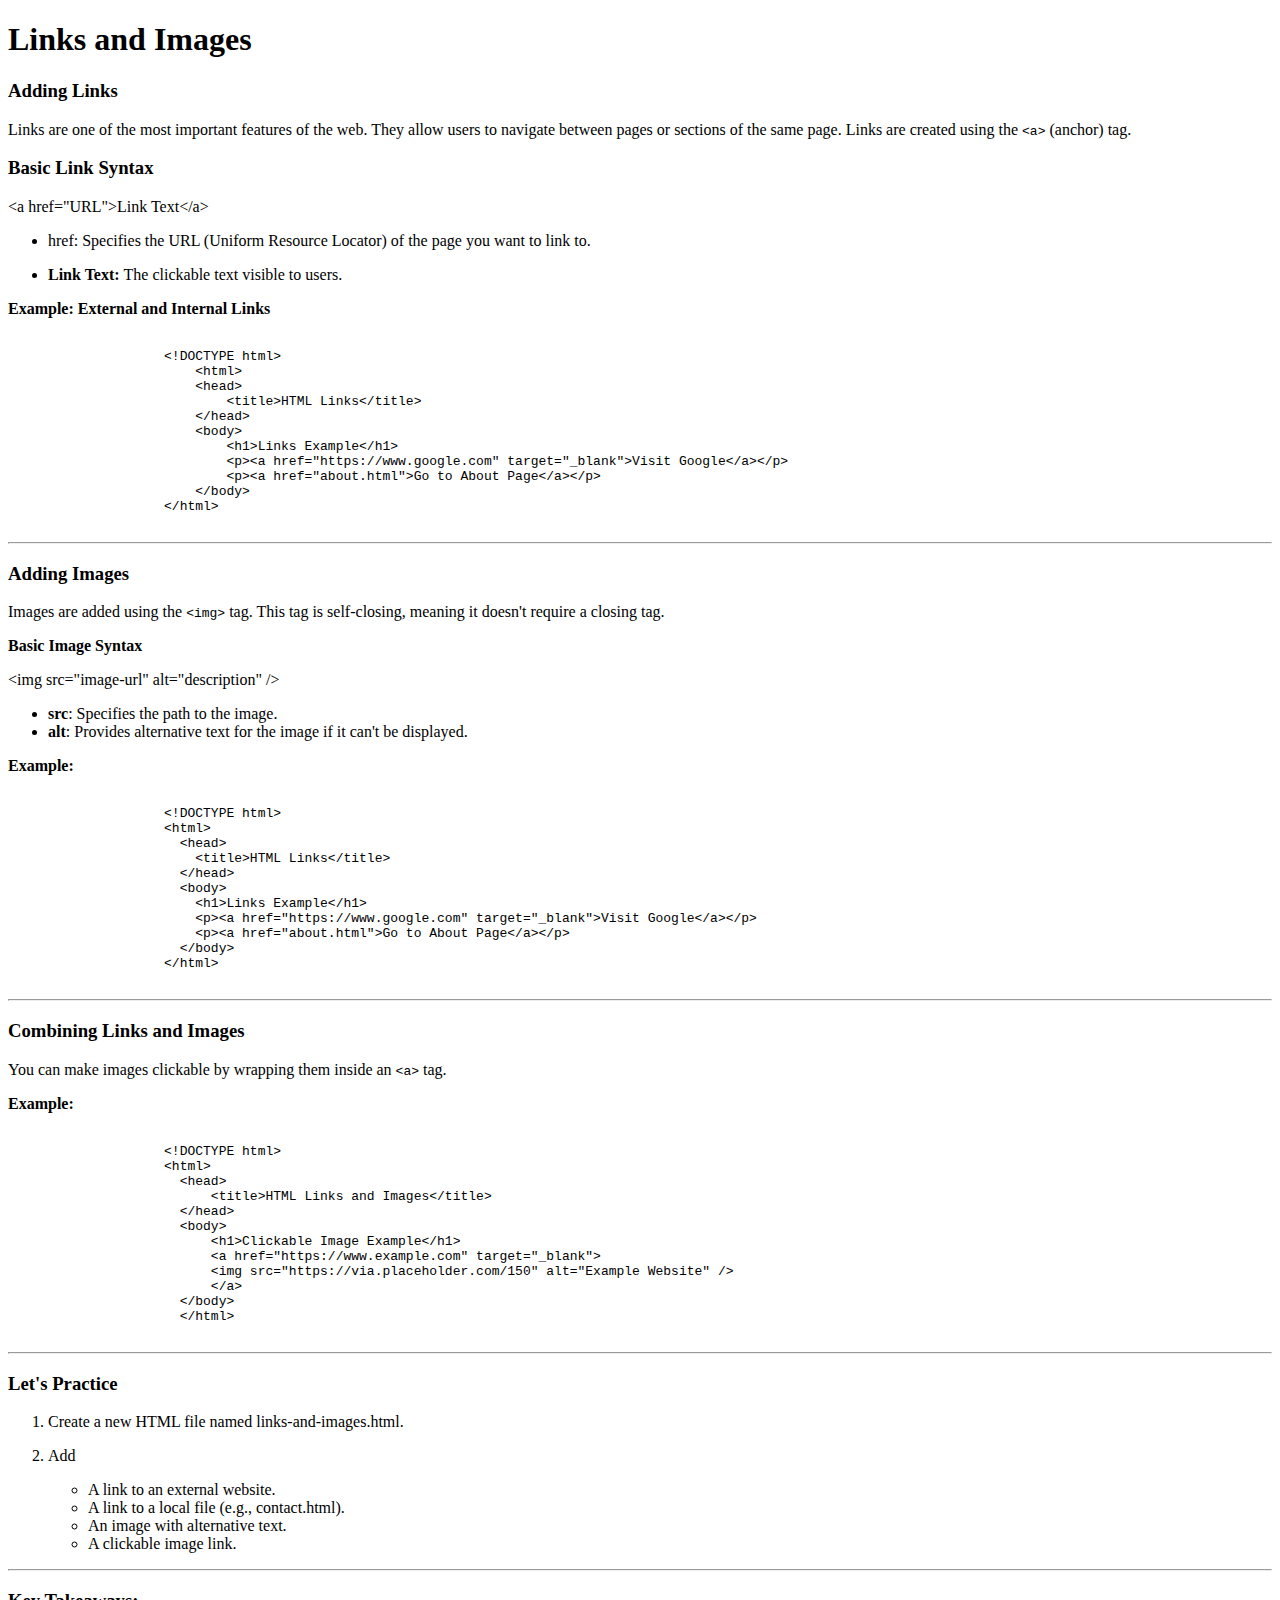
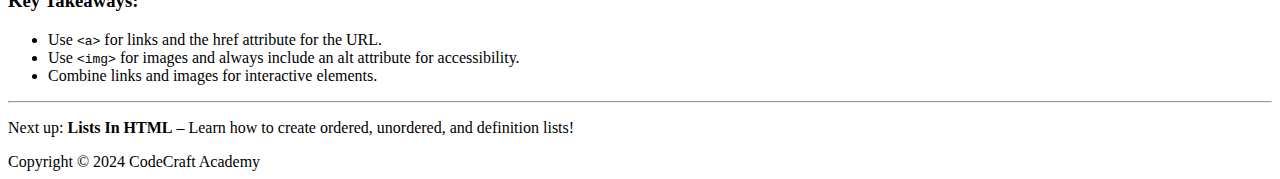
<file: LinksImages.html>
<!DOCTYPE html>
<html lang="en">
<head>
    <meta charset="UTF-8">
    <meta name="viewport" content="width=device-width, initial-scale=1.0">
    <title>Links and Images</title>
</head>
<body>
    <main class="container-fluid">
        <h1 class="sidebar-headlines">Links and Images</h1>

        <section class="container p-0 my-5">
            <h3 class="lesson-heading">Adding Links</h3>
            <p class="section-contents-texts">Links are one of the most important features of the web. They allow users to navigate between pages or sections of the same page. Links are created using the <code>&lt;a&gt;</code> (anchor) tag.
            </p>

            <h3 class="lesson-heading">Basic Link Syntax</h3>
            <div class="sample-syntax-container p-2">
                <p class="m-0">&lt;a href="URL"&gt;Link Text&lt;/a&gt;</p>
            </div>

            <ul>
                <li class="list"> href: Specifies the URL (Uniform Resource Locator) of the page you want to link to. </li>
                <li class="list">
                    <p><strong>Link Text: </strong>The clickable text visible to users.</p>
                </li>
            </ul>

            <p><strong>Example: External and Internal Links</strong></p>
            <div class="sample-syntax-container">
                <pre><code>
                    &lt;!DOCTYPE html&gt;
                        &lt;html&gt;
                        &lt;head&gt;
                            &lt;title&gt;HTML Links&lt;/title&gt;
                        &lt;/head&gt;
                        &lt;body&gt;
                            &lt;h1&gt;Links Example&lt;/h1&gt;
                            &lt;p&gt;&lt;a href="https://www.google.com" target="_blank"&gt;Visit Google&lt;/a&gt;&lt;/p&gt;
                            &lt;p&gt;&lt;a href="about.html"&gt;Go to About Page&lt;/a&gt;&lt;/p&gt;
                        &lt;/body&gt;
                    &lt;/html&gt;
                </code></pre>
            </div>
        </section> 

        <hr>

        <section class="container p-0 my-5">
            <h3 class="lesson-heading">Adding Images</h3>
            <p class="section-contents-texts">
                Images are added using the  <code>&lt;img&gt;</code> tag. This tag is self-closing, meaning it doesn't require a closing tag.
            </p>
            <p><strong>Basic Image Syntax</strong></p>
            <div class="sample-syntax-container p-2">
                &lt;img src="image-url" alt="description" /&gt;
            </div>
            <ul>
                <li class="list"> <strong>src</strong>: Specifies the path to the image.</li>
                <li class="list"> <strong>alt</strong>: Provides alternative text for the image if it can't be displayed.</li>
            </ul>

            <p><strong>Example: </strong></p>
            <div class="sample-syntax-container">
                <pre><code>
                    &lt;!DOCTYPE html&gt;
                    &lt;html&gt;
                      &lt;head&gt;
                        &lt;title&gt;HTML Links&lt;/title&gt;
                      &lt;/head&gt;
                      &lt;body&gt;
                        &lt;h1&gt;Links Example&lt;/h1&gt;
                        &lt;p&gt;&lt;a href="https://www.google.com" target="_blank"&gt;Visit Google&lt;/a&gt;&lt;/p&gt;
                        &lt;p&gt;&lt;a href="about.html"&gt;Go to About Page&lt;/a&gt;&lt;/p&gt;
                      &lt;/body&gt;
                    &lt;/html&gt;
                </code></pre>
            </div>
        </section>

        <hr>

        <section class="container p-0 my-5">
            <h3 class="lesson-heading">Combining Links and Images</h3>
            <p class="section-contents-texts">
                You can make images clickable by wrapping them inside an <code>&lt;a&gt;</code> tag.
            </p>
            <p><strong>Example: </strong></p>
            <div class="sample-syntax-container">
                <pre><code>
                    &lt;!DOCTYPE html&gt;
                    &lt;html&gt;
                      &lt;head&gt;
                          &lt;title&gt;HTML Links and Images&lt;/title&gt;
                      &lt;/head&gt;
                      &lt;body&gt;
                          &lt;h1&gt;Clickable Image Example&lt;/h1&gt;
                          &lt;a href="https://www.example.com" target="_blank"&gt;
                          &lt;img src="https://via.placeholder.com/150" alt="Example Website" /&gt;
                          &lt;/a&gt;
                      &lt;/body&gt;
                      &lt;/html&gt;
                  </code></pre>
            </div>
        </section>

        <hr>

        <section class="container p-0 my-5">
            <h3 class="lesson-heading">Let's Practice</h3>
            <ol>
                <li>
                    <p class="m-0">Create a new HTML file named links-and-images.html.</p>
                </li>
                <li>
                    <p class="m-0">Add</p>
                    <ul>
                        <li class="list">A link to an external website.</li>
                        <li class="list">A link to a local file (e.g., contact.html).</li>
                        <li class="list">An image with alternative text.</li>
                        <li class="list">A clickable image link.</li>
                    </ul>
                </li>
            </ol>
        </section>

        <hr>

        <section class="container p-0 my-5">
            <h3 class="lesson-heading">Key Takeaways: </h3>
            <ul>
                <li class="list">Use <code>&lt;a&gt;</code> for links and the href attribute for the URL.
                </li>
                <li class="list">Use <code>&lt;img&gt;</code>  for images and always include an alt attribute for accessibility.
                </li>
                <li class="list">Combine links and images for interactive elements.</li>
            </ul>
        </section>

        <hr>

        <p class="section-contents-texts">Next up: <strong>Lists In HTML</strong> – Learn how to create ordered, unordered, and definition lists!</p>
        
        <footer class="d-flex justify-content-center mt-5">
            <span class="footer-text">Copyright &copy; 2024 CodeCraft Academy</span>
        </footer>

    </main>
</body>
</html>
</file>
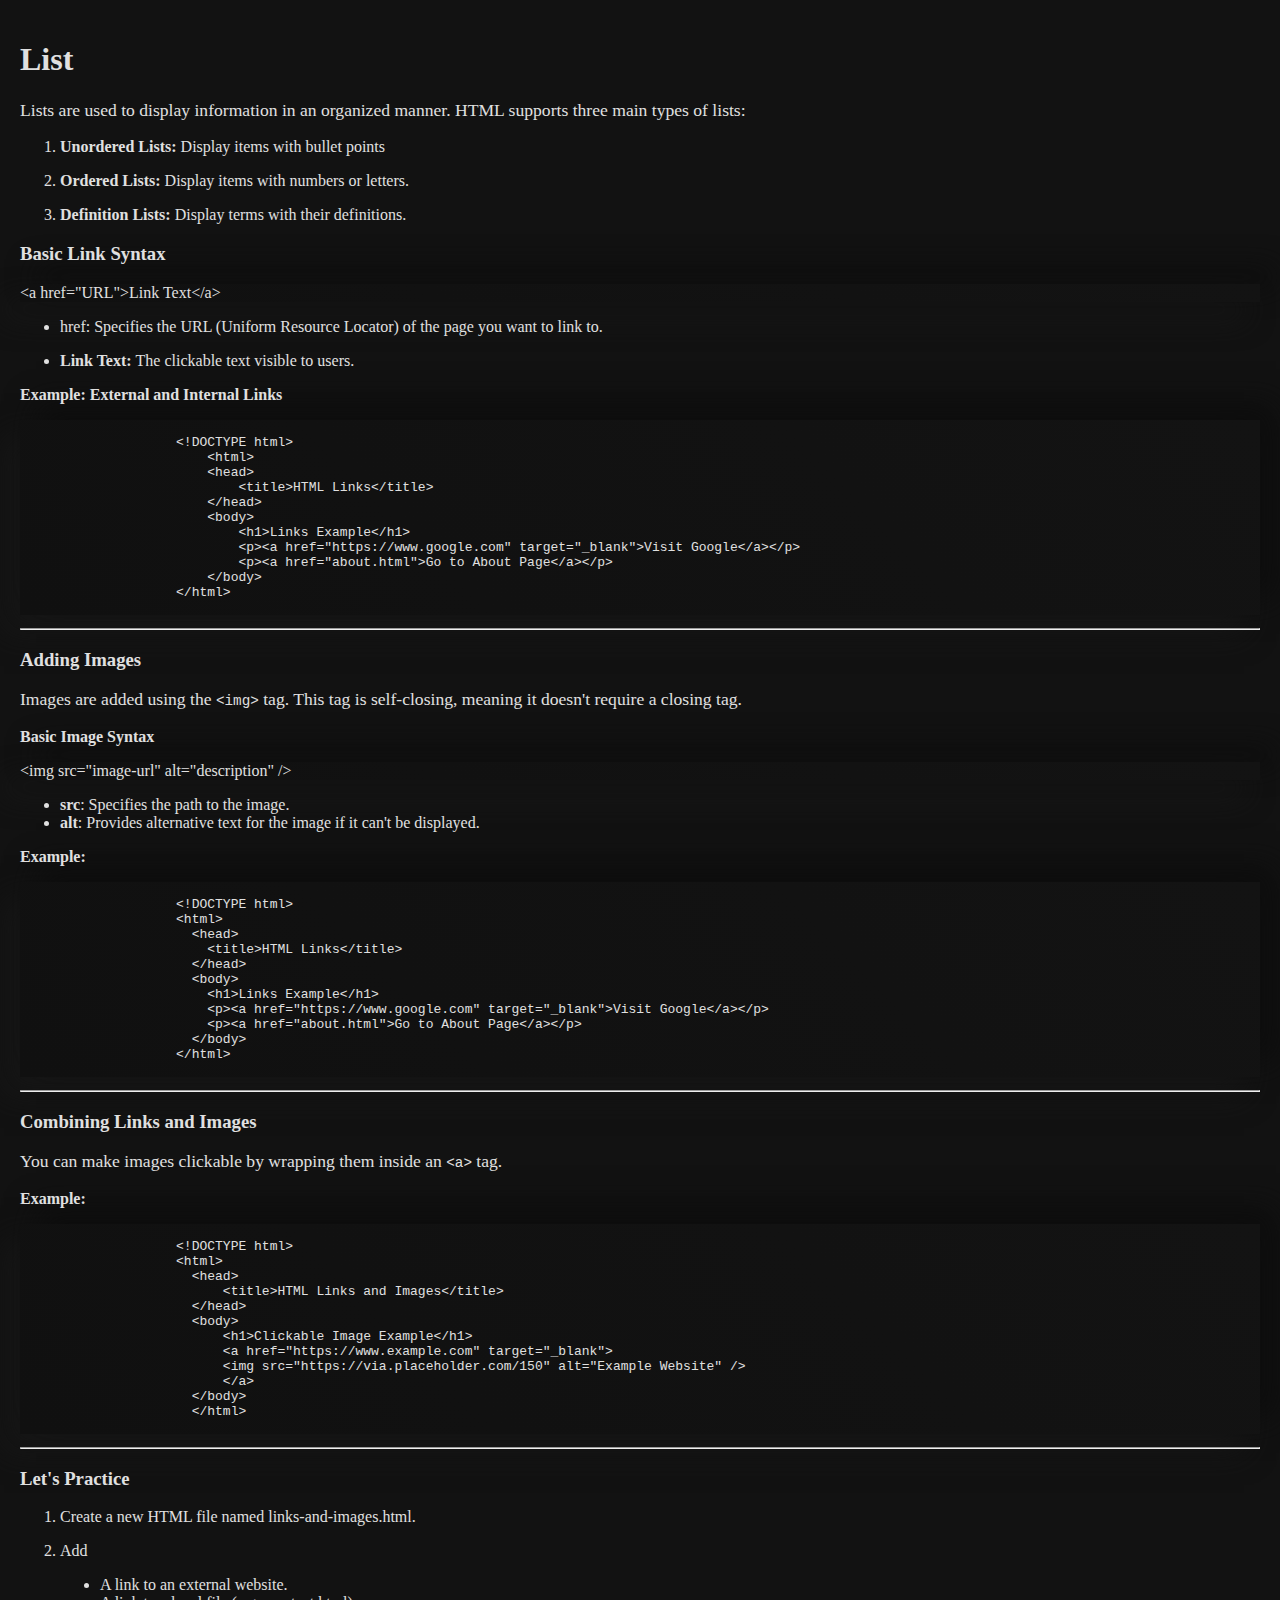
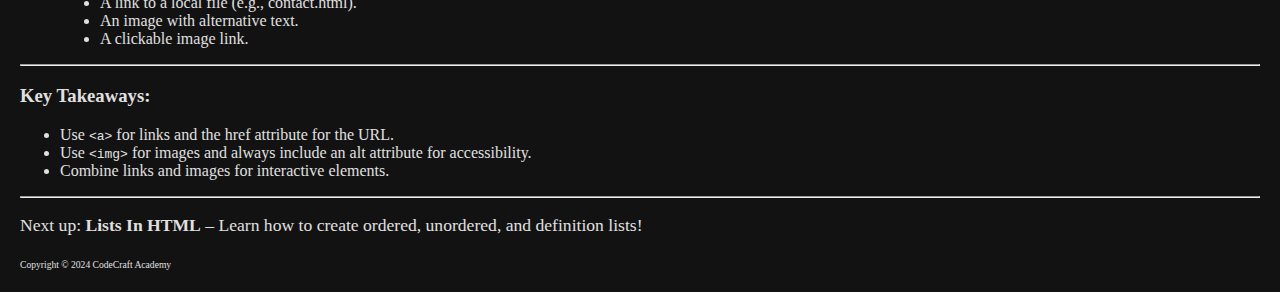
<file: Lists.html>
<!DOCTYPE html>
<html lang="en">
<head>
    <meta charset="UTF-8">
    <meta name="viewport" content="width=device-width, initial-scale=1.0">
    <title>List</title>
    <link rel="stylesheet" href="Style.css">
    <link href="https://cdn.jsdelivr.net/npm/bootstrap-icons/font/bootstrap-icons.css" rel="stylesheet">
</head>
<body>
    <main class="container-fluid">
        <h1 class="sidebar-headlines">List</h1>

        <section class="container p-0 my-5">
            <p class="section-contents-texts">
                Lists are used to display information in an organized manner. HTML supports three main types of lists:
            </p>
            <ol>
                <li>
                    <p><strong>Unordered Lists: </strong>Display items with bullet points</p>
                </li>
                <li>
                    <p><strong>Ordered Lists: </strong>Display items with numbers or letters.
                    </p>
                </li>
                <li>
                    <p><strong>Definition Lists: </strong>Display terms with their definitions.
                    </p>
                </li>
            </ol>

            <h3 class="lesson-heading">Basic Link Syntax</h3>
            <div class="sample-syntax-container p-2">
                <p class="m-0">&lt;a href="URL"&gt;Link Text&lt;/a&gt;</p>
            </div>

            <ul>
                <li class="list"> href: Specifies the URL (Uniform Resource Locator) of the page you want to link to. </li>
                <li class="list">
                    <p><strong>Link Text: </strong>The clickable text visible to users.</p>
                </li>
            </ul>

            <p><strong>Example: External and Internal Links</strong></p>
            <div class="sample-syntax-container">
                <pre><code>
                    &lt;!DOCTYPE html&gt;
                        &lt;html&gt;
                        &lt;head&gt;
                            &lt;title&gt;HTML Links&lt;/title&gt;
                        &lt;/head&gt;
                        &lt;body&gt;
                            &lt;h1&gt;Links Example&lt;/h1&gt;
                            &lt;p&gt;&lt;a href="https://www.google.com" target="_blank"&gt;Visit Google&lt;/a&gt;&lt;/p&gt;
                            &lt;p&gt;&lt;a href="about.html"&gt;Go to About Page&lt;/a&gt;&lt;/p&gt;
                        &lt;/body&gt;
                    &lt;/html&gt;
                </code></pre>
            </div>
        </section> 

        <hr>

        <section class="container p-0 my-5">
            <h3 class="lesson-heading">Adding Images</h3>
            <p class="section-contents-texts">
                Images are added using the  <code>&lt;img&gt;</code> tag. This tag is self-closing, meaning it doesn't require a closing tag.
            </p>
            <p><strong>Basic Image Syntax</strong></p>
            <div class="sample-syntax-container p-2">
                &lt;img src="image-url" alt="description" /&gt;
            </div>
            <ul>
                <li class="list"> <strong>src</strong>: Specifies the path to the image.</li>
                <li class="list"> <strong>alt</strong>: Provides alternative text for the image if it can't be displayed.</li>
            </ul>

            <p><strong>Example: </strong></p>
            <div class="sample-syntax-container">
                <pre><code>
                    &lt;!DOCTYPE html&gt;
                    &lt;html&gt;
                      &lt;head&gt;
                        &lt;title&gt;HTML Links&lt;/title&gt;
                      &lt;/head&gt;
                      &lt;body&gt;
                        &lt;h1&gt;Links Example&lt;/h1&gt;
                        &lt;p&gt;&lt;a href="https://www.google.com" target="_blank"&gt;Visit Google&lt;/a&gt;&lt;/p&gt;
                        &lt;p&gt;&lt;a href="about.html"&gt;Go to About Page&lt;/a&gt;&lt;/p&gt;
                      &lt;/body&gt;
                    &lt;/html&gt;
                </code></pre>
            </div>
        </section>

        <hr>

        <section class="container p-0 my-5">
            <h3 class="lesson-heading">Combining Links and Images</h3>
            <p class="section-contents-texts">
                You can make images clickable by wrapping them inside an <code>&lt;a&gt;</code> tag.
            </p>
            <p><strong>Example: </strong></p>
            <div class="sample-syntax-container">
                <pre><code>
                    &lt;!DOCTYPE html&gt;
                    &lt;html&gt;
                      &lt;head&gt;
                          &lt;title&gt;HTML Links and Images&lt;/title&gt;
                      &lt;/head&gt;
                      &lt;body&gt;
                          &lt;h1&gt;Clickable Image Example&lt;/h1&gt;
                          &lt;a href="https://www.example.com" target="_blank"&gt;
                          &lt;img src="https://via.placeholder.com/150" alt="Example Website" /&gt;
                          &lt;/a&gt;
                      &lt;/body&gt;
                      &lt;/html&gt;
                  </code></pre>
            </div>
        </section>

        <hr>

        <section class="container p-0 my-5">
            <h3 class="lesson-heading">Let's Practice</h3>
            <ol>
                <li>
                    <p class="m-0">Create a new HTML file named links-and-images.html.</p>
                </li>
                <li>
                    <p class="m-0">Add</p>
                    <ul>
                        <li class="list">A link to an external website.</li>
                        <li class="list">A link to a local file (e.g., contact.html).</li>
                        <li class="list">An image with alternative text.</li>
                        <li class="list">A clickable image link.</li>
                    </ul>
                </li>
            </ol>
        </section>

        <hr>

        <section class="container p-0 my-5">
            <h3 class="lesson-heading">Key Takeaways: </h3>
            <ul>
                <li class="list">Use <code>&lt;a&gt;</code> for links and the href attribute for the URL.
                </li>
                <li class="list">Use <code>&lt;img&gt;</code>  for images and always include an alt attribute for accessibility.
                </li>
                <li class="list">Combine links and images for interactive elements.</li>
            </ul>
        </section>

        <hr>

        <p class="section-contents-texts">Next up: <strong>Lists In HTML</strong> – Learn how to create ordered, unordered, and definition lists!</p>
        
        <footer class="d-flex justify-content-center mt-5">
            <span class="footer-text">Copyright &copy; 2024 CodeCraft Academy</span>
        </footer>

    </main>
</body>
</html>
</file>
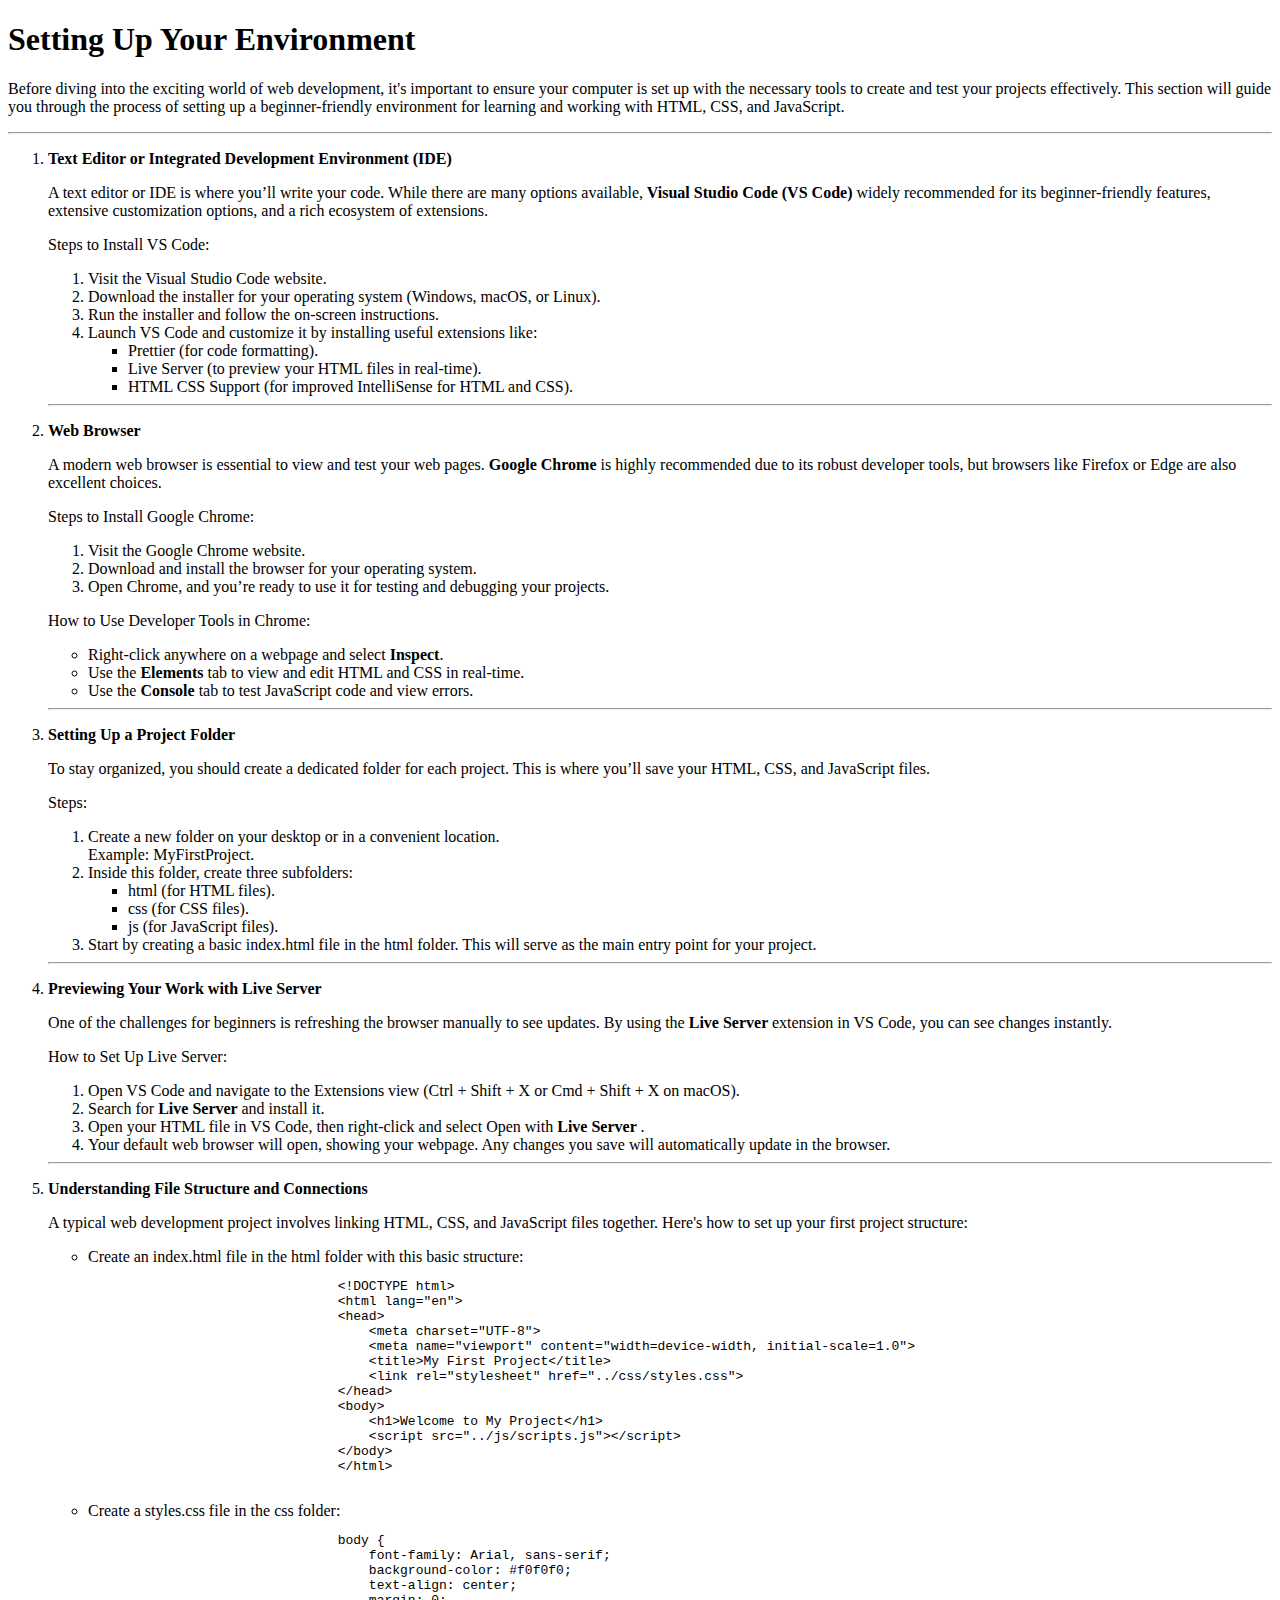
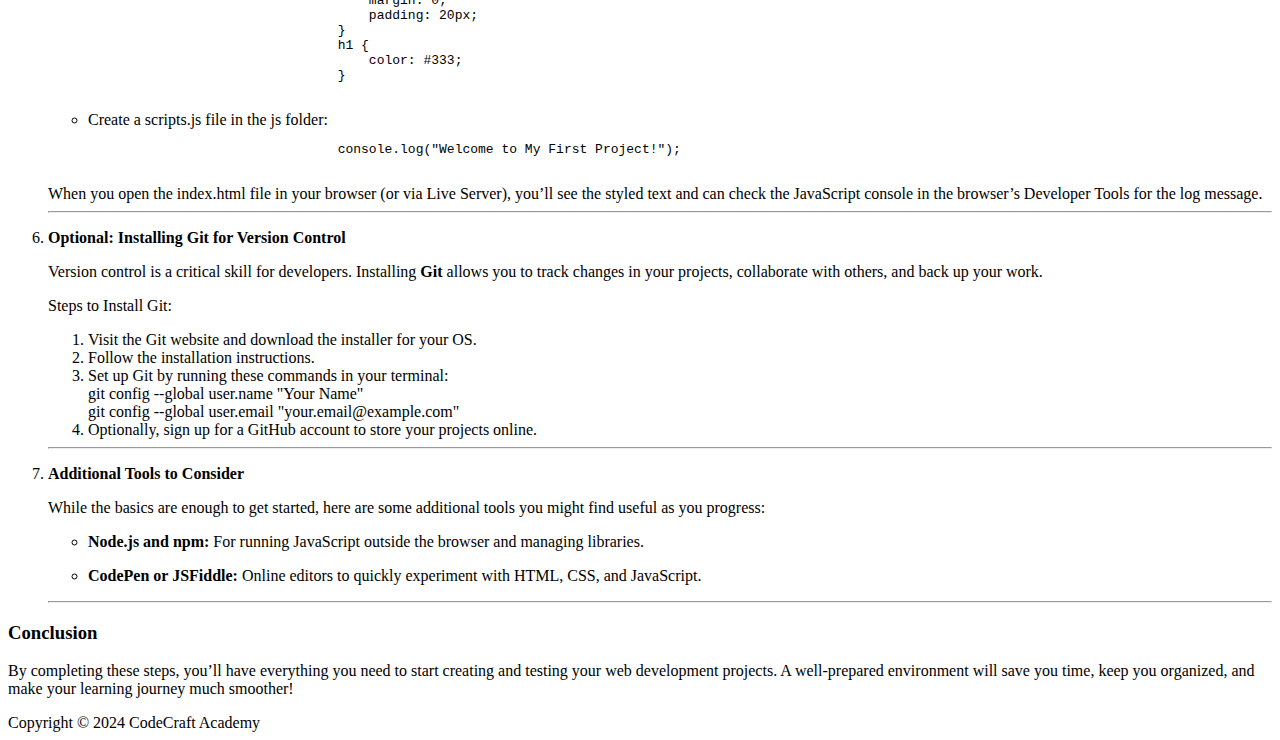
<file: SettingUp.html>
<!DOCTYPE html>
<html lang="en">
<head>
    <meta charset="UTF-8">
    <meta name="viewport" content="width=device-width, initial-scale=1.0">
    <title>Setting Up Your Environment</title>
</head>
<body>
    <main class="container-fluid">
        <h1 class="sidebar-headlines">Setting Up Your Environment</h1>

        <section class="container p-0 my-5">
            <p class="section-contents-texts">Before diving into the exciting world of web development, it's important to ensure your computer is set up with the necessary tools to create and test your projects effectively. This section will guide you through the process of setting up a beginner-friendly environment for learning and working with HTML, CSS, and JavaScript.</p>
        </section>

        <hr>

        <section class="container p-0 my-5">
            <ol>
                <li>
                    <p class="m-0 setting-up-steps"><strong>Text Editor or Integrated Development Environment (IDE)</strong></p>
                    <p class="section-contents-texts">A text editor or IDE is where you’ll write your code. While there are many options available,<strong> Visual Studio Code (VS Code) </strong> widely recommended for its beginner-friendly features, extensive customization options, and a rich ecosystem of extensions.</p>

                    <p class="section-contents-texts">Steps to Install VS Code: </p>

                    <ol>
                        <li>
                            Visit the Visual Studio Code website.
                        </li>
                        <li>
                            Download the installer for your operating system (Windows, macOS, or Linux).
                        </li>
                        <li>
                            Run the installer and follow the on-screen instructions.
                        </li>
                        <li>
                            Launch VS Code and customize it by installing useful extensions like:

                            <ul>
                                <li class="list">Prettier (for code formatting).
                                </li>
                                <li class="list">Live Server (to preview your HTML files in real-time).
                                </li>
                                <li class="list">HTML CSS Support (for improved IntelliSense for HTML and CSS).
                                </li>
                            </ul>
                        </li>
                    </ol>
                </li>

                <hr>

                <li>
                    <p class="m-0 setting-up-steps"><strong>Web Browser</strong></p>
                    <p class="section-contents-texts">A modern web browser is essential to view and test your web pages. <strong>Google Chrome</strong> is highly recommended due to its robust developer tools, but browsers like Firefox or Edge are also excellent choices.</p>

                    <p class="section-contents-texts">Steps to Install Google Chrome: </p>

                    <ol>
                        <li>Visit the Google Chrome website.</li>
                        <li>Download and install the browser for your operating system.</li>
                        <li>Open Chrome, and you’re ready to use it for testing and debugging your projects.</li>
                    </ol>

                    <p class="section-contents-texts mt-3">How to Use Developer Tools in Chrome:</p>

                    <ul>
                        <li class="list">Right-click anywhere on a webpage and select <strong>Inspect</strong>.
                        </li>
                        <li class="list">Use the <strong>Elements</strong> tab to view and edit HTML and CSS in real-time.
                        </li>
                        <li class="list">Use the <strong>Console</strong> tab to test JavaScript code and view errors.
                        </li>
                    </ul>
                </li>

                <hr>

                <li>
                    <p class="m-0 setting-up-steps"><strong>Setting Up a Project Folder</strong></p>
                    <p class="section-contents-texts">To stay organized, you should create a dedicated folder for each project. This is where you’ll save your HTML, CSS, and JavaScript files.</p>

                    <p class="section-contents-texts">Steps: </p>

                    <ol>
                        <li>Create a new folder on your desktop or in a convenient location.</li>
                        Example: MyFirstProject.
                        <li>Inside this folder, create three subfolders: </li>
                        <ul>
                            <li class="list">html (for HTML files).</li>
                            <li class="list">css (for CSS files).</li>
                            <li class="list">js (for JavaScript files).</li>
                        </ul>
                        <li>Start by creating a basic index.html file in the html folder. This will serve as the main entry point for your project.</li>
                    </ol>
                </li>

                <hr>

                <li>
                    <p class="m-0 setting-up-steps"><strong>Previewing Your Work with Live Server</strong></p>
                    <p class="section-contents-texts">One of the challenges for beginners is refreshing the browser manually to see updates. By using the <strong>Live Server </strong> extension in VS Code, you can see changes instantly.</p>

                    <p class="section-contents-texts">How to Set Up Live Server: </p>

                    <ol>
                        <li>
                            Open VS Code and navigate to the Extensions view (Ctrl + Shift + X or Cmd + Shift + X on macOS).
                        </li>
                        <li>
                            Search for <strong>Live Server </strong> and install it.
                        </li>

                        <li>
                            Open your HTML file in VS Code, then right-click and select Open with <strong>Live Server </strong>.
                        </li>

                        <li>
                            Your default web browser will open, showing your webpage. Any changes you save will automatically update in the browser.
                        </li>
                    </ol>
                </li>

                <hr>

                <li>
                    <p class="m-0 setting-up-steps"><strong>Understanding File Structure and Connections</strong></p>
                    <p class="section-contents-texts">A typical web development project involves linking HTML, CSS, and JavaScript files together. Here's how to set up your first project structure:
                    </p>

                    <ul>
                        <li class="list mb-2">Create an index.html file in the html folder with this basic structure: </li>
                        <div class="sample-syntax-container">
                            <pre>
                                &lt;!DOCTYPE html&gt;
                                &lt;html lang="en"&gt;
                                &lt;head&gt;
                                    &lt;meta charset="UTF-8"&gt;
                                    &lt;meta name="viewport" content="width=device-width, initial-scale=1.0"&gt;
                                    &lt;title&gt;My First Project&lt;/title&gt;
                                    &lt;link rel="stylesheet" href="../css/styles.css"&gt;
                                &lt;/head&gt;
                                &lt;body&gt;
                                    &lt;h1&gt;Welcome to My Project&lt;/h1&gt;
                                    &lt;script src="../js/scripts.js"&gt;&lt;/script&gt;
                                &lt;/body&gt;
                                &lt;/html&gt;
                            </pre>     
                        </div>
                        <li class="list mb-2">Create a styles.css file in the css folder: </li>
                        <div class="sample-syntax-container">
                            <pre>
                                body {
                                    font-family: Arial, sans-serif;
                                    background-color: #f0f0f0;
                                    text-align: center;
                                    margin: 0;
                                    padding: 20px;
                                }
                                h1 {
                                    color: #333;
                                }
                            </pre>
                        </div>                            
                        <li class="list mb-2">Create a scripts.js file in the js folder: </li>
                        <div class="sample-syntax-container">
                            <pre>
                                console.log("Welcome to My First Project!");
                            </pre>  
                        </div>    
                    </ul>
                </li>
                When you open the index.html file in your browser (or via Live Server), you’ll see the styled text and can check the JavaScript console in the browser’s Developer Tools for the log message.

                <hr>

                <li>
                    <p class="m-0 setting-up-steps"><strong>Optional: Installing Git for Version Control</strong></p>
                    <p class="section-contents-texts">Version control is a critical skill for developers. Installing <strong>Git</strong> allows you to track changes in your projects, collaborate with others, and back up your work.
                    </p>

                    <p class="section-contents-texts">Steps to Install Git: </p>

                    <ol>
                        <li>
                            Visit the Git website and download the installer for your OS.
                        </li>

                        <li>
                            Follow the installation instructions.
                        </li>

                        <li>
                            Set up Git by running these commands in your terminal:
                        </li>
                        <div class="sample-syntax-container d-flex justify-content-center">
                            git config --global user.name "Your Name"
                            <br>
                            git config --global user.email "your.email@example.com"
                        </div>
                        <li>
                            Optionally, sign up for a GitHub account to store your projects online.
                        </li>
                    </ol>
                </li>

                <hr>

                <li>
                    <p class="m-0 setting-up-steps"><strong>Additional Tools to Consider</strong></p>
                    <p class="section-contents-texts">While the basics are enough to get started, here are some additional tools you might find useful as you progress:</p>

                    <ul>
                        <li class="list">
                            <p><strong>Node.js and npm: </strong>For running JavaScript outside the browser and managing libraries.
                            </p>
                        </li>
                        <li class="list">
                            <p><strong>CodePen or JSFiddle: </strong>Online editors to quickly experiment with HTML, CSS, and JavaScript.</p>
                        </li>
                    </ul>
                </li>

                <hr>
            </ol>

            <section class="container p-0 my-5">
                <h3 class="section-headings">Conclusion</h3>
                <p class="section-contents-texts">By completing these steps, you’ll have everything you need to start creating and testing your web development projects. A well-prepared environment will save you time, keep you organized, and make your learning journey much smoother!</p>
            </section>
        </section>

        <footer class="d-flex justify-content-center mt-5">
            <span class="footer-text">Copyright &copy; 2024 CodeCraft Academy</span>
        </footer>
    </main>
</body>
</html>
</file>
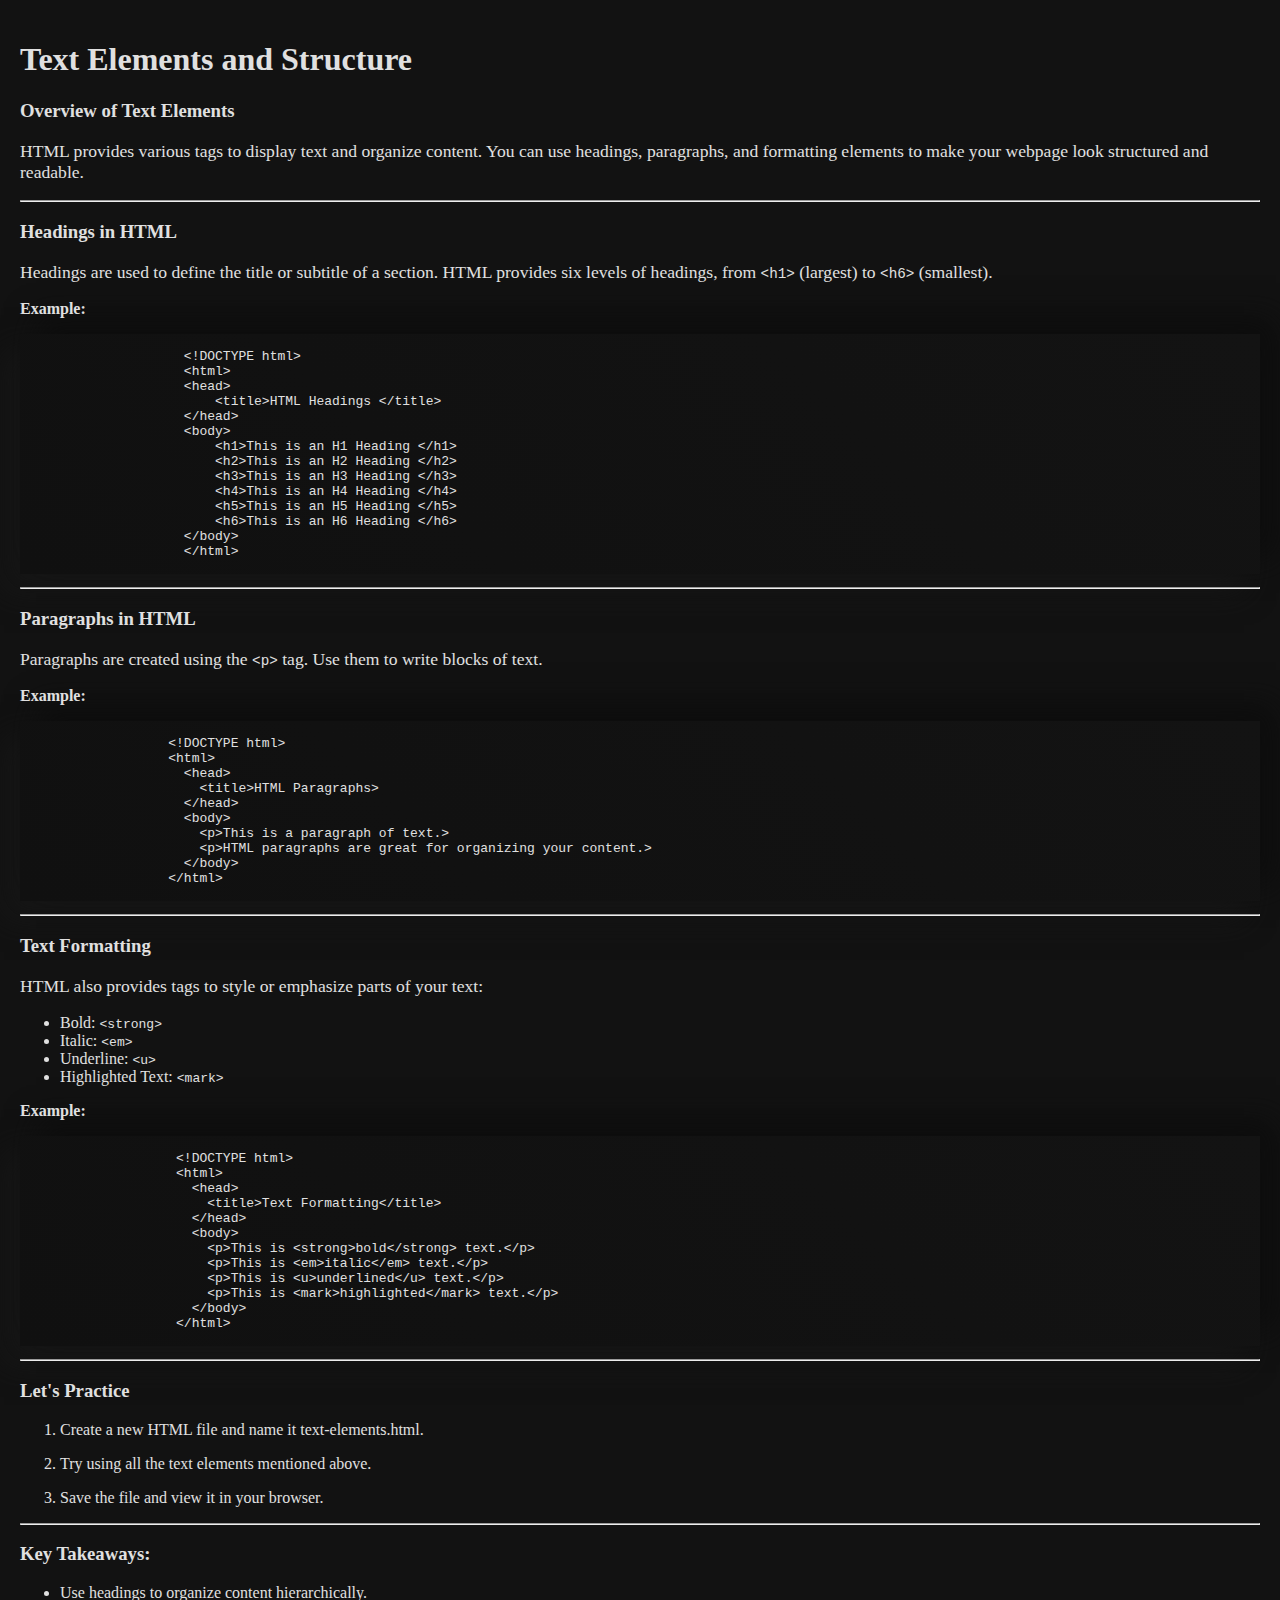
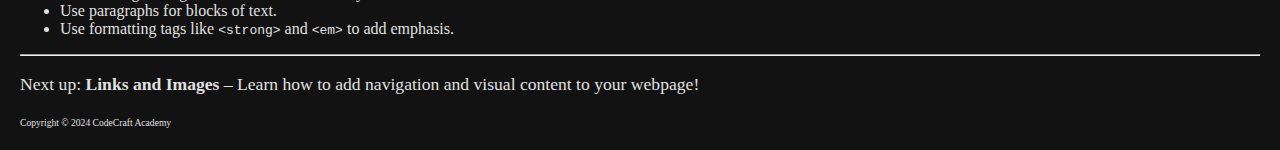
<file: TextElements.html>
<!DOCTYPE html>
<html lang="en">
<head>
    <meta charset="UTF-8">
    <meta name="viewport" content="width=device-width, initial-scale=1.0">
    <title>Text Elements and Structure</title>
    <link rel="stylesheet" href="Style.css">
    <link href="https://cdn.jsdelivr.net/npm/bootstrap-icons/font/bootstrap-icons.css" rel="stylesheet">
</head>
<body>
    <main class="container-fluid">
        <h1 class="sidebar-headlines">Text Elements and Structure</h1>

        <section class="container p-0 my-5">
            <h3 class="lesson-heading">Overview of Text Elements</h3>
            <p class="section-contents-texts">HTML provides various tags to display text and organize content. You can use headings, paragraphs, and formatting elements to make your webpage look structured and readable.
            </p>
        </section>  

        <hr>

        <section class="container p-0 my-5">
            <h3 class="lesson-heading">Headings in HTML</h3>
            <p class="section-contents-texts">Headings are used to define the title or subtitle of a section. HTML provides six levels of headings, from                         <code>&lt;h1&gt;</code> (largest) to <code>&lt;h6&gt;</code> (smallest).
            </p>

            <p><strong>Example: </strong></p>
            <div class="sample-syntax-container">
                <!DOCTYPE html>
                <pre><code>
                     &lt;!DOCTYPE html&gt;
                     &lt;html&gt;
                     &lt;head&gt;
                         &lt;title&gt;HTML Headings &lt;/title&gt;
                     &lt;/head&gt;
                     &lt;body&gt;
                         &lt;h1&gt;This is an H1 Heading &lt;/h1&gt;
                         &lt;h2&gt;This is an H2 Heading &lt;/h2&gt;
                         &lt;h3&gt;This is an H3 Heading &lt;/h3&gt;
                         &lt;h4&gt;This is an H4 Heading &lt;/h4&gt;
                         &lt;h5&gt;This is an H5 Heading &lt;/h5&gt;
                         &lt;h6&gt;This is an H6 Heading &lt;/h6&gt;
                     &lt;/body&gt;
                     &lt;/html&gt;
                </code></pre>
            </div>
        </section>

        <hr>

        <section class="container p-0 my-5">
            <h3 class="lesson-heading">Paragraphs in HTML</h3>
            <p class="section-contents-texts">Paragraphs are created using the <code>&lt;p&gt;</code> tag. Use them to write blocks of text.</p>

            <p><strong>Example: </strong></p>
            <div class="sample-syntax-container">
                <pre><code>
                   &lt;!DOCTYPE html&gt;
                   &lt;html&gt;
                     &lt;head&gt;
                       &lt;title&gt;HTML Paragraphs&gt;
                     &lt;/head&gt;
                     &lt;body&gt;
                       &lt;p>This is a paragraph of text.&gt;
                       &lt;p>HTML paragraphs are great for organizing your content.&gt;
                     &lt;/body&gt;
                   &lt;/html&gt;
                </code></pre>
            </div>
        </section>

        <hr>

        <section class="container p-0 my-5">
            <h3 class="lesson-heading">Text Formatting</h3>
            <p class="section-contents-texts">HTML also provides tags to style or emphasize parts of your text:</p>
            <ul>
                <li class="list">Bold: <code>&lt;strong&gt;</code></li>
                <li class="list">Italic: <code>&lt;em&gt;</code> </li>
                <li class="list">Underline: <code>&lt;u&gt;</code></li>
                <li class="list">Highlighted Text: <code>&lt;mark&gt;</code></li>
            </ul>
            <p><strong>Example: </strong></p>
            <div class="sample-syntax-container">
                <pre><code>
                    &lt;!DOCTYPE html&gt;
                    &lt;html&gt;
                      &lt;head&gt;
                        &lt;title&gt;Text Formatting&lt;/title&gt;
                      &lt;/head&gt;
                      &lt;body&gt;
                        &lt;p&gt;This is &lt;strong&gt;bold&lt;/strong&gt; text.&lt;/p&gt;
                        &lt;p&gt;This is &lt;em&gt;italic&lt;/em&gt; text.&lt;/p&gt;
                        &lt;p&gt;This is &lt;u&gt;underlined&lt;/u&gt; text.&lt;/p&gt;
                        &lt;p&gt;This is &lt;mark&gt;highlighted&lt;/mark&gt; text.&lt;/p&gt;
                      &lt;/body&gt;
                    &lt;/html&gt;
                </code></pre>
            </div>
        </section>

        <hr>

        <section class="container p-0 my-5">
            <h3 class="lesson-heading">Let's Practice</h3>
            <ol>
                <li>
                    <p class="m-0">Create a new HTML file and name it text-elements.html.</p> 
                </li>
                <li>
                    <p class="m-0">Try using all the text elements mentioned above.</p>
                </li>
                <li>
                    <p class="m-0">Save the file and view it in your browser.</p>
                </li>
            </ol>
        </section>

        <hr>

        <section class="container p-0 my-5">
            <h3 class="lesson-heading">Key Takeaways: </h3>
            <ul>
                <li class="list">Use headings to organize content hierarchically.</li>
                <li class="list">Use paragraphs for blocks of text.</li>
                <li class="list">Use formatting tags like <code>&lt;strong&gt;</code> and <code>&lt;em&gt;</code> to add emphasis.</li>
            </ul>
        </section>

        <hr>

        <p class="section-contents-texts">Next up: <strong>Links and Images</strong> – Learn how to add navigation and visual content to your webpage!</p>
        
        <footer class="d-flex justify-content-center mt-5">
            <span class="footer-text">Copyright &copy; 2024 CodeCraft Academy</span>
        </footer>

    </main>

</body>
</html>
</file>
<file: Style.css>
:root {
    --background-color: #121212;
    --secondary-bg-color: #1F1F1F;
    --buttons-bg-color: #64D8CB;
    --text-main-color: #E0E0E0;
    --links-text: #EBEBEB99;
    --text-second-color: #000000;
    --border-color: #888888;
    --bold-text: bold;
    --poppins: 'Poppins';
    --rethink-sans: 'Rethink Sans';
}

* {
    box-sizing: border-box;
    color: var(--text-main-color);
}

body {
    background-color: var(--background-color);
    margin: 0;
}

.header {
    position: fixed;
    background-color: var(--background-color);
    z-index: 10;
}

.lms-logo {
    filter: invert(1);
    -webkit-filter: invert(1);
    width: 40vw;
}

.login-heading {
    font-family: var(--poppins);
}

.wrapBtns {
    background-color: var(--secondary-bg-color);
    height: 80vh;
}

.logSignBtn {
    background-color: var(--buttons-bg-color);
    color: var(--text-second-color);
    border: none;
    border-radius: 5px;
    font-weight: var(--bold-text);
    font-family: var(--poppins);
}

.index-hero .index-form {
    flex: 1;
}

.index-hero {
    display: none;
}

.index-headlines h1 {
    font-family: var(--poppins);
    font-size: 2.5em;
}

.index-headlines p {
    font-family: var(--rethink-sans);
}

.login-link {
    font-size: 0.8em;
    text-decoration-color: var(--buttons-bg-color);
    -moz-text-decoration-color: var(--buttons-bg-color);
    font-family: var(--rethink-sans);
}

.modal-content {
    background-color: var(--secondary-bg-color);
}

.modal-title {
    font-family: var(--poppins);
}

.btn-close {
    background-color: #E0E0E0;
}

.btn-close:focus {
    outline: none;
}

form label {
    font-family: var(--rethink-sans);
    font-weight: var(--bold-text);
}

.input {
    background: none;
    background-color: var(--secondary-bg-color);
}

.input:focus {
    background: none;
}

input::placeholder {
    color: var(--text-main-color) !important;
}

form .buttons {
    font-family: var(--poppins);
}

.main-container {
    display: grid;
    grid-template-rows: auto 1fr;
    grid-template-columns: 1fr;
    grid-template-areas: 
        "header"
        "content";
    height: 100vh;
}

.home-header {
    grid-area: header;
    border-bottom: 1px solid gray;
    position: fixed;
    z-index: 1000;
    background-color: var(--background-color);
    top: 0;
}

.content {
    grid-area: content;
    display: grid;
    grid-template-columns: 250px 1fr;
    margin-top: 60px;
    height: calc(100vh - 60px); 
}

aside {
    border-right: 1px solid gray;
    height: 100%;
    overflow-y: auto;
    position: sticky;
    top: 0;
    padding: 0;
    margin: 0;
}

main {
    padding: 20px;
    height: 100%;
    overflow-y: auto;
}


ul {
    list-style-type: none;
    transition: color 0.3s;
}

ul a {
    text-decoration: none;
    font-family: var(--rethink-sans);
    color: var(--text-main-color);
    transition: color 0.3s;
}

ul .nav-link:hover {
    color: var(--buttons-bg-color)
}

.navigation a {
    font-family: var(--rethink-sans);
    font-size: 0.9em;
    padding: 5px 0px;
    color: var(--links-text);
    transition: color 0.3s;
}

.navigation a:hover {
    color: var(--buttons-bg-color);
}

.nav-links a.active {
    color: var(--buttons-bg-color);
}

nav a.active, .navigation a.active {
    color: var(--buttons-bg-color);
}

/* 
.nav-links a.active {
    border-bottom: 2px solid #fff;
    color: var(--text-color);
} */

.sidebarHeading {
    font-family: var(--poppins);
    font-weight: bold;
}

.line {
    border-right: 1px solid #fff;
}

.logoutBtn {
    background: none;
    background-color: var(--background-color);
    border: none;
    font-family: var(--poppins);
    color: var(--text-main-color);
    transition: color 0.3s;
}

.logoutBtn i {
    transition: color 0.3s;
}

.logoutBtn:hover {
    color: var(--buttons-bg-color);
}

.logoutBtn:hover i {
    color: inherit;
}

::-webkit-scrollbar {
    width: 5px;
}

::-webkit-scrollbar-thumb {
    background-color: var(--buttons-bg-color);
    border-radius: 5px;
}

.section-headings {
    font-family: var(--poppins);
}

.wrap-section {
    height: 90vh;
}

.home-headline {
    font-family: var(--poppins);
    font-size: 3em;
    font-weight: var(--bold-text);
    background: linear-gradient(to right, #64D8CB, #BCE4E0);
    -webkit-background-clip: text;
    -webkit-text-fill-color: transparent;
    background-clip: text;
}

#home-headline {
    font-size: 4em;
}

.home-subheadline {
    font-family: var(--rethink-sans);
    width: 90%;
    font-size: 1.2em;
}

.features-card {
    height: 60vh;
    border-radius: 10px;
    background: linear-gradient(45deg, #101010, #131313);
    box-shadow: 16px -16px 29px #0d0d0d,
                -16px 16px 29px #171717;
    transition: transform 0.3s ease, box-shadow 0.3s ease, background 0.3s ease;
}

.features-card:hover {
    transform: scale(1.05);
    box-shadow: 0 0 5px #64D8CB, 0 0 15px #64D8CB, 0 0 15px #64D8CB; 
    background: linear-gradient(45deg, #131313, #1f1f1f);
}

.features-icon {
    font-size: 2.5em;
}

.features-heading {
    font-family: var(--poppins);
}

.features-text {
    font-family: var(--rethink-sans);
}

#features-text {
    font-size: 0.8em;
}

.course-logo {
    width: 100%;
    transition: opacity 0.3s ease;
}

.course-card {
    position: relative;
    overflow: hidden;
    transition: filter 0.3s ease, transform 0.3s ease;
}

.course-card:hover {
    transform: scale(1.05);
}

.course-text {
    display: flex;
    flex-direction: column;
    justify-content: center;
    align-items: center;
    text-align: center;
    position: absolute;
    top: 50%;
    left: 50%;
    transform: translate(-50%, -50%);
    color: white;
    font-size: 0.9em;
    opacity: 0;
    transition: opacity 0.3s ease;
}

.course-card:hover .course-text {
    opacity: 1;
}

.course-card:hover .course-logo {
    opacity: 0;
}

.course-heading {
    font-family: var(--poppins);
    font-weight: var(--bold-text);
}

.course-description {
    font-family: var(--rethink-sans);
}

.testimonial-icon {
    width: 5vw;
}

.testimonial-heading {
    font-family: var(--poppins);
}

.testimonial-text {
    font-size: 0.8em;
    font-family: var(--rethink-sans);
    font-style: italic;
}

.testimonial-user {
    font-family: var(--poppins);
}

details {
    border-radius: 10px;
    background: linear-gradient(45deg, #101010, #131313);
    box-shadow: 16px -16px 29px #0d0d0d,
                -16px 16px 29px #171717;
    width: calc(100% - 15%);
    transition: transform 0.3s ease, box-shadow 0.3s ease, background 0.3s ease;
}

details:hover {
    transform: scale(1.05);
    box-shadow: 0 0 5px #64D8CB, 0 0 15px #64D8CB, 0 0 15px #64D8CB; 
    background: linear-gradient(45deg, #131313, #1f1f1f);
}


summary {
    list-style-type: none;
}

.faq-question {
    font-family: var(--poppins);
    font-weight: var(--bold-text);
}

.faq-answer {
    font-family: var(--rethink-sans);
}

.faq-answer-container {
    background-color: var(--secondary-bg-color);
}
/* 
.inner-container {
    border: 1px solid var(--buttons-bg-color);
} */

.introduction-text-container {
    border-radius: 10px;
    background: linear-gradient(45deg, #101010, #131313);
    box-shadow: 16px -16px 29px #0d0d0d,
                -16px 16px 29px #171717;
}

.introduction-question {
    border-bottom: 2px solid var(--buttons-bg-color);
    font-family: var(--poppins);
    display: inline-block;
}

.introduction-answer {
    font-family: var(--rethink-sans);
}

.mission-vision-heading {
    border-bottom: 2px solid var(--buttons-bg-color);
    display: inline-block;
}

.what-container {
    border-radius: 10px;
    background: linear-gradient(45deg, #101010, #131313);
    box-shadow: 16px -16px 29px #0d0d0d,
                -16px 16px 29px #171717;
}

.what-text {
    font-family: var(--rethink-sans);
    font-size: 1.5em;
    text-align: center;
}

.what-img {
    width: 100%;
    height: 100%;
}

.message-container {
    border-radius: 10px;
    background: linear-gradient(45deg, #101010, #131313);
    box-shadow: 16px -16px 29px #0d0d0d,
                -16px 16px 29px #171717;
}

.form label {
    font-family: var(--poppins);
}

.form input {
    border: none;
    outline: none;
}

.form input:focus {
    border-color: var(--buttons-bg-color);
    box-shadow: 0 0 10px #64D8CB;
}

.message-area {
    background: none;
    resize: none;
    border: none;
    background-color: #1f1f1f;
}

.message-area:focus {
    border-color: var(--buttons-bg-color);
    box-shadow: 0 0 10px #64D8CB;
}

.message-area::placeholder {
    color: var(--text-main-color);
}

.submitBtn {
    background: none;
    outline: none;
    border: none;
    background-color: var(--buttons-bg-color);
    color: #000;
    font-weight: var(--bold-text);
    font-family: var(--poppins);
}

.footer-text {
    font-family: var(--rethink-sans);
    font-size: 0.6em;
}

.sidebar-headlines {
    font-family: var(--poppins);
    font-weight: var(--bold-text);
}

.section-headings {
    font-family: var(--poppins);
    margin-bottom: 20px;
    font-weight: var(--bold-text);
}

.section-contents-texts {
    font-family: var(--rethink-sans);
    font-size: 1.1em;
}

.list {
    list-style-type: disc;
    font-family: var(--rethink-sans);
}

.sample-syntax-text {
    font-family: var(--poppins);
}

.sample-syntax-container {
    background: linear-gradient(45deg, #101010, #131313);
    box-shadow: 16px -16px 29px #0d0d0d,
                -16px 16px 29px #171717;
}

.setting-up-steps {
    font-family: var(--poppins);
}

ol {
    font-family: var(--rethink-sans);
}

@media (min-width: 768px) {
    .lms-logo {
        width: 20vw;
    }

    .index-hero {
        display: contents;
    }

    .index-form {
        width: 100%;
    }
}

@media (min-width: 1024px) {
    .lms-logo {
        width: 20vw;
    }

    .index-hero {
        width: 50%;
    }

    .index-form {
        width: 50%;
    }
}
</file>
